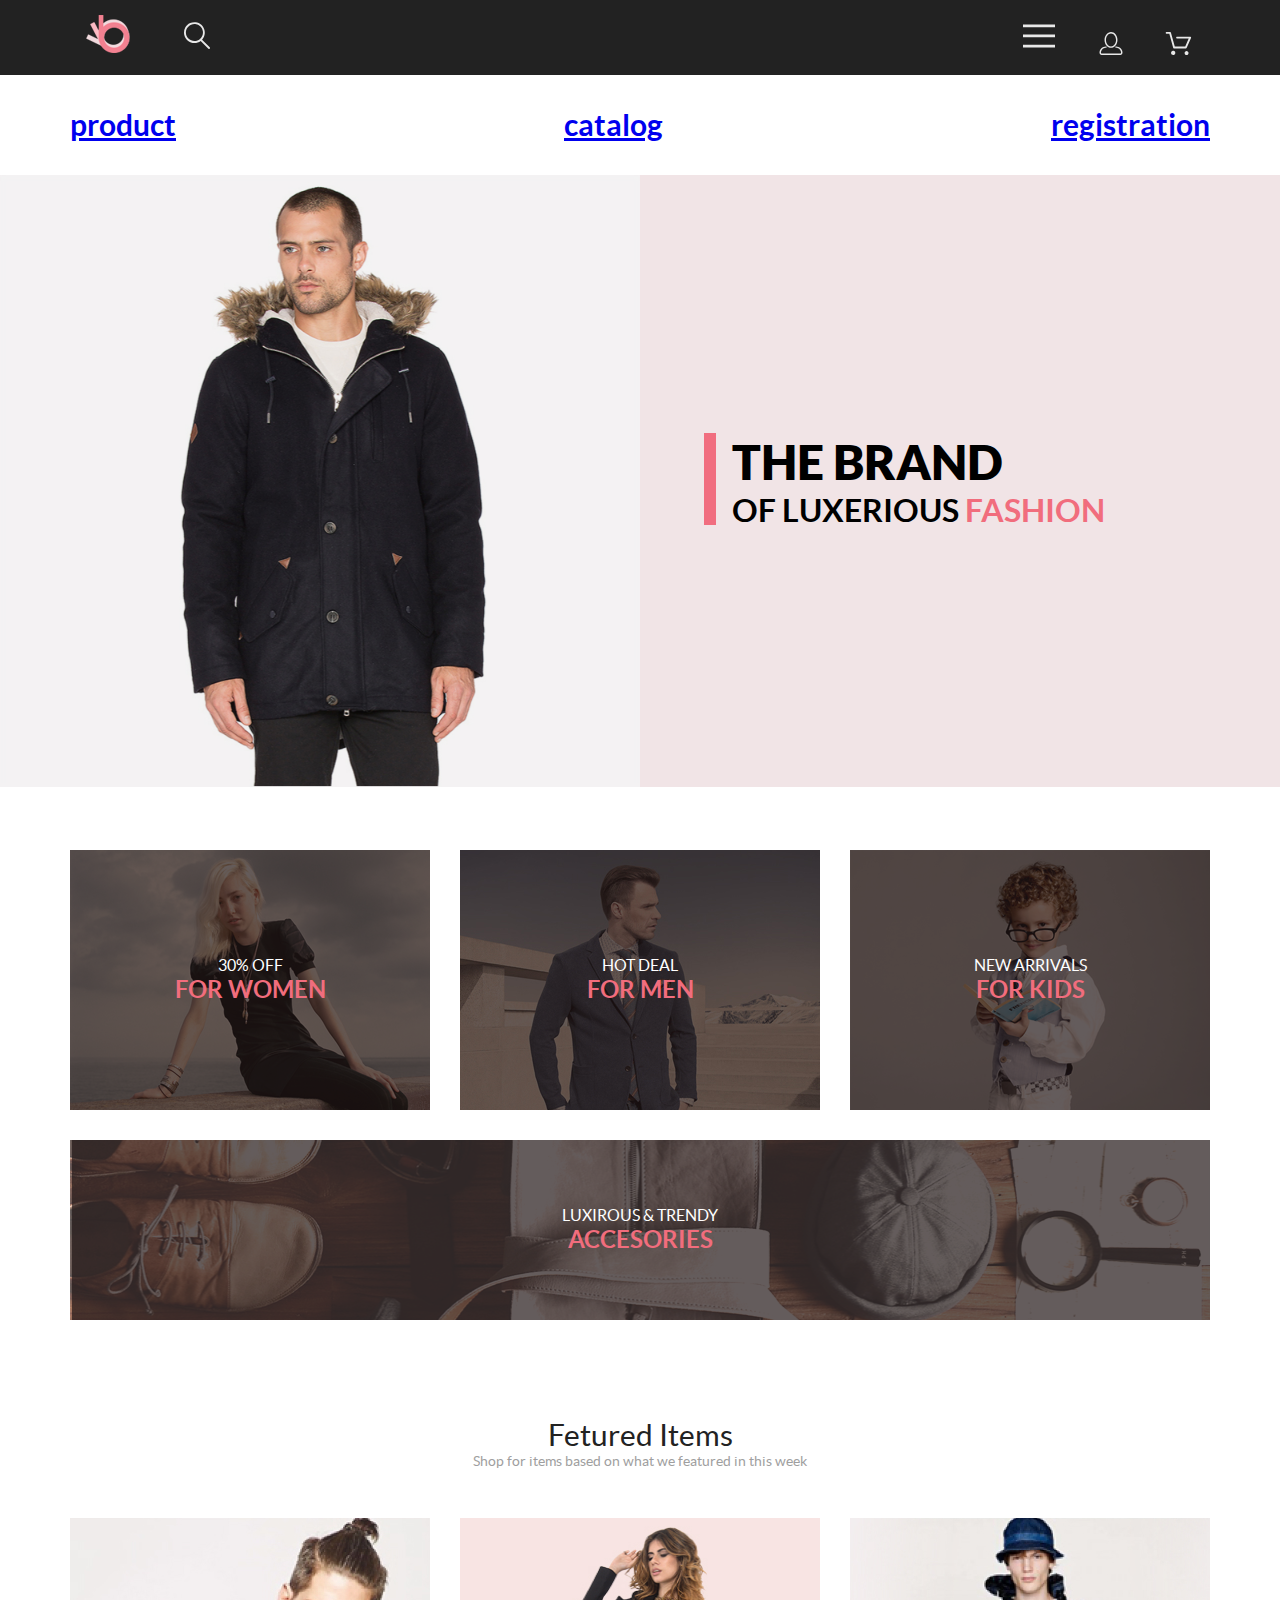
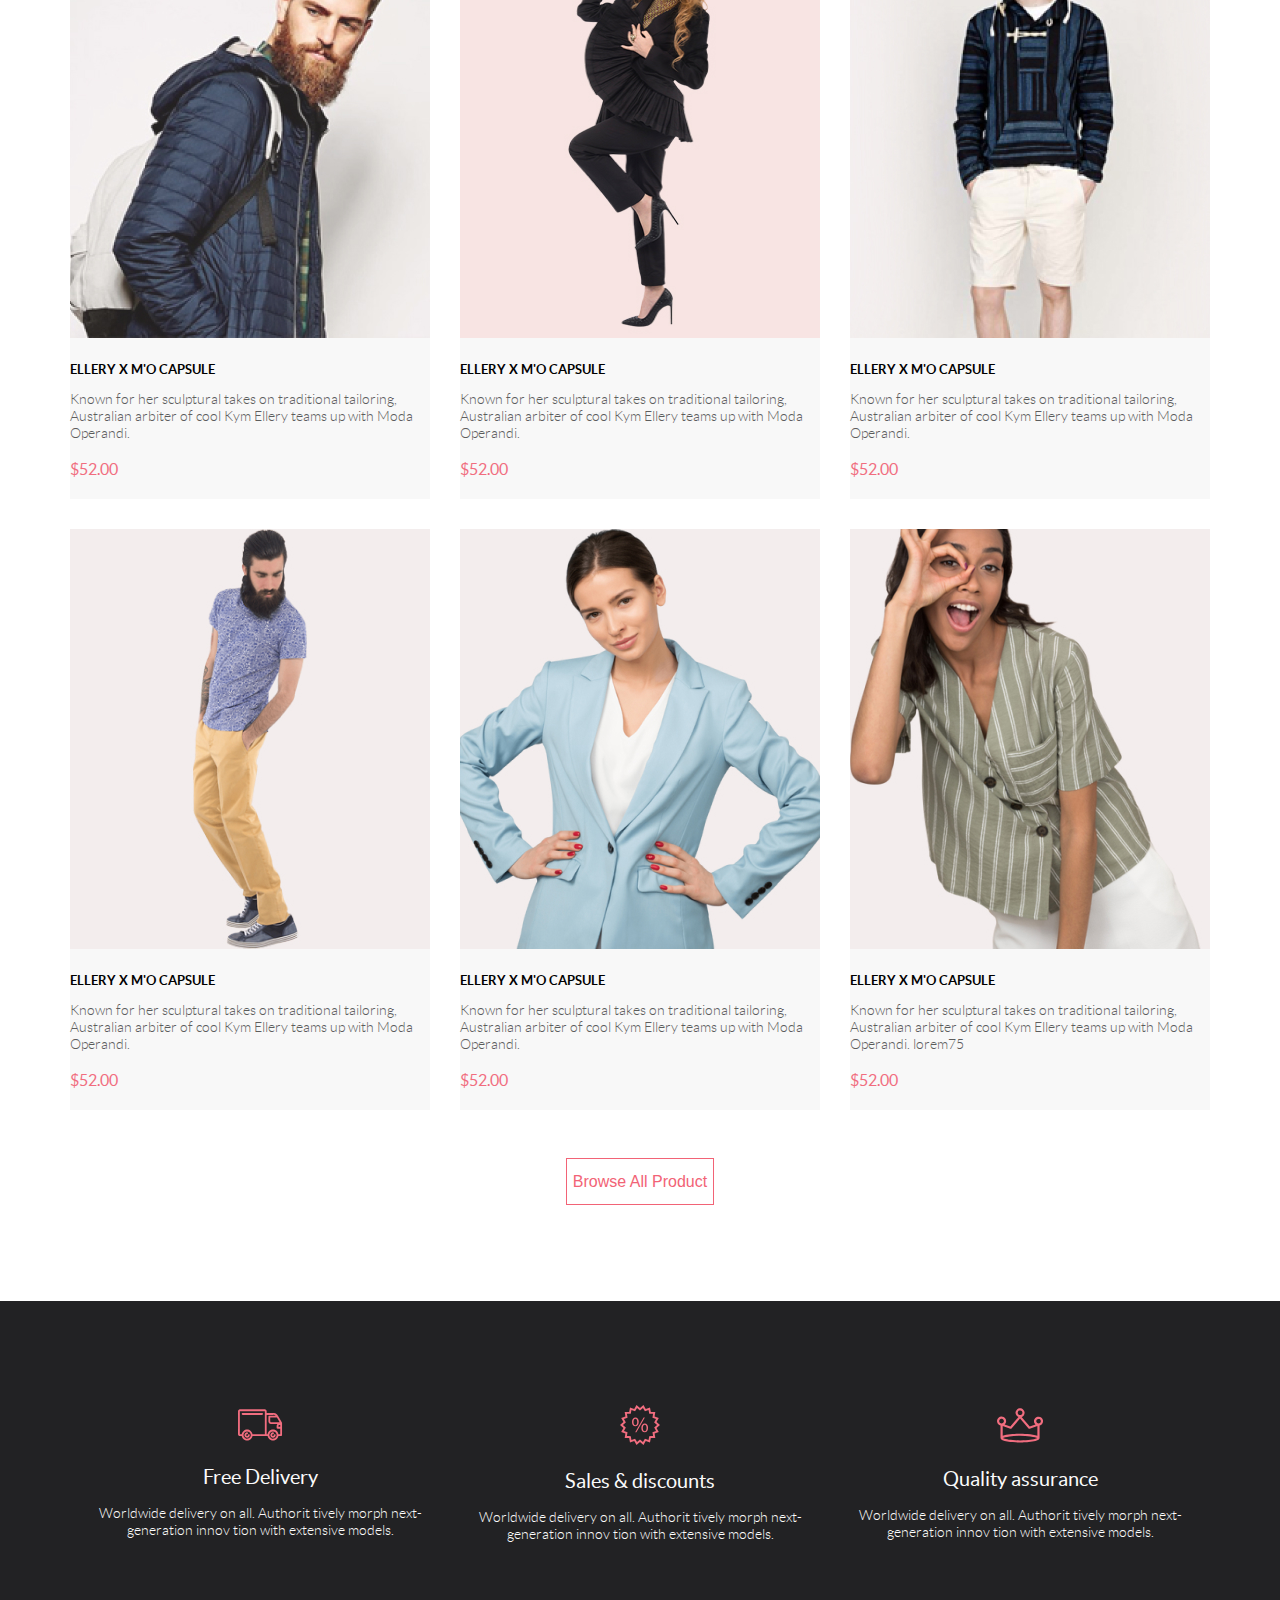
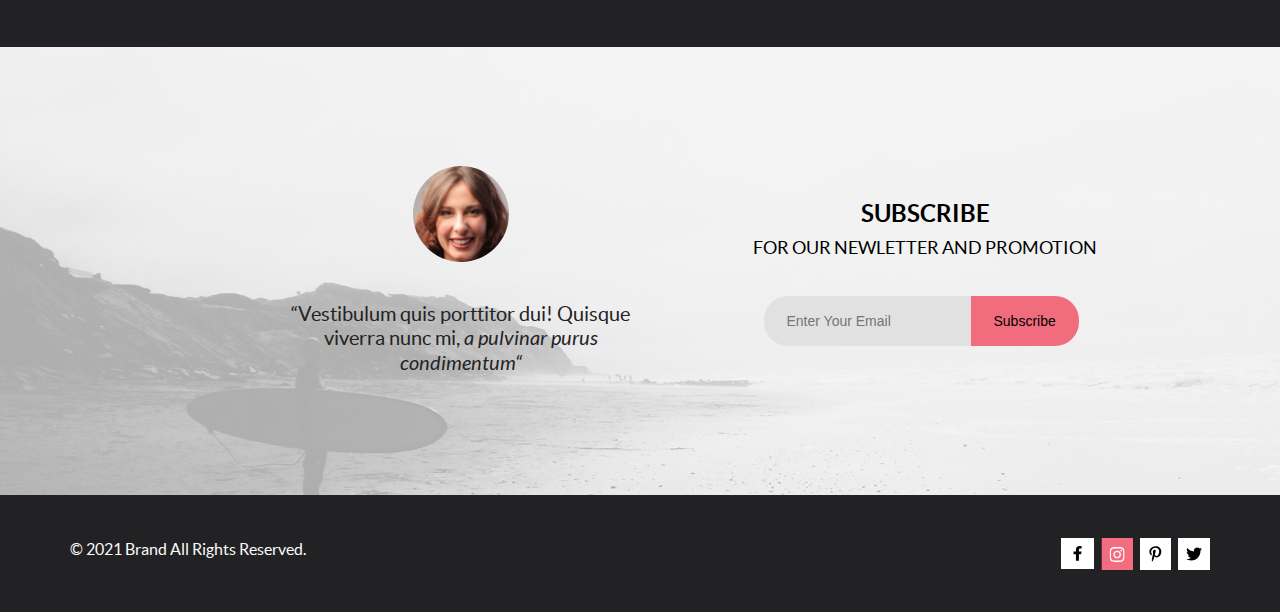
<file: index.html>
<!DOCTYPE html>
<html lang="en">

<head>
    <meta charset="UTF-8">
    <meta http-equiv="X-UA-Compatible" content="IE=edge">
    <meta name="viewport" content="width=device-width, initial-scale=1.0">
    <title>myShop</title>
    <link rel="stylesheet" href="./css/reset.css">
    <link rel="stylesheet" href="./css/style.css">
    <!-- <link rel="preconnect" href="https://fonts.gstatic.com">
    <link href="https://fonts.googleapis.com/css2?family=Lato:ital,wght@0,400;0,700;0,900;1,400&display=swap"
        rel="stylesheet"> -->
</head>

<body>
    <div class="wrapper">
        <div class="top">
            <header class="header">
                <div class="header__wrapper container">
                    <div class="header__logo-n-search">
                        <a class="header__logo" href="#"><svg class="logo-icon" width="44" height="38"
                                viewBox="0 0 44 38" fill="none" xmlns="http://www.w3.org/2000/svg"
                                xmlns:xlink="http://www.w3.org/1999/xlink">
                                <rect width="44" height="38" fill="url(#pattern0)" />
                                <defs>
                                    <pattern id="pattern0" patternContentUnits="objectBoundingBox" width="1" height="1">
                                        <use xlink:href="#image0" transform="scale(0.0227273 0.0263158)" />
                                    </pattern>
                                    <image id="image0" width="44" height="38"
                                        xlink:href="[data-uri]" />
                                </defs>
                            </svg>
                        </a>
                        <button class="header__search" type="button">
                            <svg class="search-icon" width="27" height="28" viewBox="0 0 27 28"
                                xmlns="http://www.w3.org/2000/svg">
                                <path
                                    d="M19.0596 17.6259C20.6713 15.8658 21.6282 13.6048 21.7698 11.2225C21.9113 8.84018 21.2288 6.48173 19.8369 4.54318C18.445 2.60463 16.4285 1.20404 14.126 0.576619C11.8234 -0.0508009 9.3751 0.13316 7.19217 1.09761C5.00923 2.06205 3.22463 3.74825 2.13804 5.87302C1.05145 7.9978 0.729054 10.4318 1.225 12.7661C1.72094 15.1005 3.00501 17.1932 4.86158 18.6927C6.71814 20.1922 9.03413 21.0072 11.4206 21.0009C13.673 21.004 15.8645 20.27 17.6606 18.9109L25.4086 26.7179C25.4941 26.807 25.5965 26.8781 25.7099 26.927C25.8232 26.9759 25.9452 27.0017 26.0686 27.0029C26.1923 27.0033 26.3148 26.9782 26.4283 26.9292C26.5419 26.8801 26.6441 26.8082 26.7286 26.7179C26.9025 26.537 26.9997 26.2958 26.9997 26.0449C26.9997 25.794 26.9025 25.5528 26.7286 25.3719L19.0596 17.6259ZM2.88662 10.5009C2.89946 8.81563 3.41094 7.17187 4.35659 5.77685C5.30224 4.38183 6.63972 3.29801 8.20044 2.662C9.76115 2.02599 11.4752 1.86627 13.1266 2.20298C14.7779 2.53969 16.2926 3.35775 17.4797 4.55404C18.6668 5.75033 19.4732 7.27129 19.7972 8.92519C20.1212 10.5791 19.9483 12.2919 19.3002 13.8476C18.6522 15.4034 17.5581 16.7325 16.1559 17.6674C14.7536 18.6023 13.1059 19.1011 11.4206 19.1009C9.14916 19.0901 6.97482 18.1784 5.37484 16.566C3.77486 14.9537 2.87998 12.7724 2.88662 10.5009Z" />
                            </svg>
                        </button>
                    </div>
                    <div class="header__links">
                        <button class="header__button" type="button">
                            <svg class="burger-icon" width="32" height="24" viewBox="0 0 32 23"
                                xmlns="http://www.w3.org/2000/svg">
                                <path d="M0 23V20.31H32V23H0ZM0 12.76V10.07H32V12.76H0ZM0 2.69V0H32V2.69H0Z" />
                            </svg>
                        </button>
                        <nav class="header__navigation">
                            <h2 class="header__menu">menu</h2>
                            <ul class="header__navigation-list">
                                <li class="header__navigation-item navigation-item">
                                    <a class="navigation-item__link" href="#">man</a>
                                    <ul class="navigation-item__sub-list">
                                        <li class="navigation-item__sub-item"><a class="navigation-item__sub-item-link"
                                                href="#">Accessories</a></li>
                                        <li class="navigation-item__sub-item"><a class="navigation-item__sub-item-link"
                                                href="#">Bags</a></li>
                                        <li class="navigation-item__sub-item"><a class="navigation-item__sub-item-link"
                                                href="#">Denim</a></li>
                                        <li class="navigation-item__sub-item"><a class="navigation-item__sub-item-link"
                                                href="#">T-Shirts</a></li>
                                    </ul>
                                </li>
                                <li class="header__navigation-item navigation-item">
                                    <a class="navigation-item__link" href="#">woman</a>
                                    <ul class="navigation-item__sub-list">
                                        <li class="navigation-item__sub-item"><a class="navigation-item__sub-item-link"
                                                href="#">Accessories</a></li>
                                        <li class="navigation-item__sub-item"><a class="navigation-item__sub-item-link"
                                                href="#">Jackets & Coats</a></li>
                                        <li class="navigation-item__sub-item"><a class="navigation-item__sub-item-link"
                                                href="#">Polos</a></li>
                                        <li class="navigation-item__sub-item"><a class="navigation-item__sub-item-link"
                                                href="#">T-Shirts</a></li>
                                        <l iclass="navigation-item__sub-item"><a class="navigation-item__sub-item-link"
                                                href="#">Shirts</a>
                                </li>
                            </ul>
                            </li>
                            <li class="header__navigation-item navigation-item">
                                <a class="navigation-item__link" href="#">kids</a>
                                <ul class="navigation-item__sub-list">
                                    <li class="navigation-item__sub-item"><a class="navigation-item__sub-item-link"
                                            href="#">Accessories</a></li>
                                    <li class="navigation-item__sub-item"><a class="navigation-item__sub-item-link"
                                            href="#">Jackets & Coats</a></li>
                                    <li class="navigation-item__sub-item"><a class="navigation-item__sub-item-link"
                                            href="#">Polos</a></li>
                                    <li class="navigation-item__sub-item"><a class="navigation-item__sub-item-link"
                                            href="#">T-Shirts</a></li>
                                    <li class="navigation-item__sub-item"><a class="navigation-item__sub-item-link"
                                            href="#">Shirts</a></li>
                                    <li class="navigation-item__sub-item"><a class="navigation-item__sub-item-link"
                                            href="#">Bags</a></li>
                                </ul>
                            </li>
                            </ul>
                        </nav>
                        <a href="registration.html" target="_blank" class="header__link header__link--mobile-hidden">
                            <img class="header__img" src="./img/person-icon.svg" alt="person" width="32" height="23">
                        </a>
                        <a href="#" class="header__link header__link--mobile-hidden">
                            <img class="header__img" src="./img/cart-icon.svg" alt="cart" width="32" height="23">
                        </a>
                    </div>
                </div>
            </header>
            <main>
                <section class="links container">
                    <a class="links__item" href="product.html" target="_blank">product</a><a class="links__item"
                        href="catalog.html" target="_blank">catalog</a><a class="links__item" href="registration.html"
                        target="_blank">registration</a>
                </section>
                <section class="promo">
                    <img class="promo__img" src="./img/man.jpg" alt="man" width="800" height="765">
                    <div class="promo__heading-wrapper">
                        <h1 class="promo__heading">The brand <span class="promo__sub-heading">of luxerious <span
                                    class="promo__sub-heading-pink">fashion</span></span> </h1>
                    </div>
                </section>
                <section class="categories container">
                    <h2 class="visually-hidden">Categories</h2>
                    <ul class="categories__list">
                        <li class="categories__item categories__item--woman">
                            <p class="categories__text">30% off</p>
                            <h3 class="categories__heading">for women</h3>
                        </li>
                        <li class="categories__item categories__item--man">
                            <p class="categories__text">hot deal</p>
                            <h3 class="categories__heading">for men</h3>
                        </li>
                        <li class="categories__item categories__item--kids">
                            <p class="categories__text">new arrivals</p>
                            <h3 class="categories__heading">for kids</h3>
                        </li>
                        <li class="categories__item categories__item--accessories">
                            <p class="categories__text categories__text--accessoires">luxirous & trendy</p>
                            <h3 class="categories__heading">accesories</h3>
                        </li>
                    </ul>
                </section>
                <section class="products container">
                    <div class="products__top">
                        <h2 class="products__heading">Fetured Items</h2>
                        <p class="products__text">Shop for items based on what we featured in this week</p>
                    </div>
                    <ul class="products__list container">
                        <li class="products__item">
                            <img class="products__item-img" src="./img/product-1.jpg" alt="product-1" width="360"
                                height="420">
                            <h3 class="products__item-heading">ellery x m'o capsule</h3>
                            <p class="products__item-text">Known for her sculptural takes on traditional tailoring,
                                Australian
                                arbiter of cool Kym Ellery
                                teams up with Moda Operandi.</p>
                            <p class="products__item-price">$52.00</p>
                            <button class="products__button visually-hidden" type="button">Add to Cart</button>
                        </li>
                        <li class="products__item">
                            <img class="products__item-img" src="./img/product-2.jpg" alt="product-1" width="360"
                                height="420">
                            <h3 class="products__item-heading">ellery x m'o capsule</h3>
                            <p class="products__item-text">Known for her sculptural takes on traditional tailoring,
                                Australian
                                arbiter of cool Kym Ellery
                                teams up with Moda Operandi.</p>
                            <p class="products__item-price">$52.00</p>
                            <button class="products__button visually-hidden" type="button">Add to Cart</button>
                        </li>
                        <li class="products__item">
                            <img class="products__item-img" src="./img/product-3.jpg" alt="product-1" width="360"
                                height="420">
                            <h3 class="products__item-heading">ellery x m'o capsule</h3>
                            <p class="products__item-text">Known for her sculptural takes on traditional tailoring,
                                Australian
                                arbiter of cool Kym Ellery
                                teams up with Moda Operandi.</p>
                            <p class="products__item-price">$52.00</p>
                            <button class="products__button visually-hidden" type="button">Add to Cart</button>
                        </li>
                        <li class="products__item">
                            <img class="products__item-img" src="./img/product-4.jpg" alt="product-1" width="360"
                                height="420">
                            <h3 class="products__item-heading">ellery x m'o capsule</h3>
                            <p class="products__item-text">Known for her sculptural takes on traditional tailoring,
                                Australian
                                arbiter of cool Kym Ellery
                                teams up with Moda Operandi.</p>
                            <p class="products__item-price">$52.00</p>
                            <button class="products__button visually-hidden" type="button">Add to Cart</button>
                        </li>
                        <li class="products__item">
                            <img class="products__item-img" class="products__item-text" src="./img/product-5.jpg"
                                alt="product-1" width="360" height="420">
                            <h3 class="products__item-heading">ellery x m'o capsule</h3>
                            <p class="products__item-text">Known for her sculptural takes on traditional tailoring,
                                Australian
                                arbiter of cool Kym Ellery
                                teams up with Moda Operandi.</p>
                            <p class="products__item-price">$52.00</p>
                            <button class="products__button visually-hidden" type="button">Add to Cart</button>
                        </li>
                        <li class="products__item">
                            <img class="products__item-img" src="./img/product-6.jpg" alt="product-1" width="360"
                                height="420">
                            <h3 class="products__item-heading">ellery x m'o capsule</h3>
                            <p class="products__item-text">Known for her sculptural takes on traditional tailoring,
                                Australian
                                arbiter of cool Kym Ellery
                                teams up with Moda Operandi. lorem75</p>
                            <p class="products__item-price">$52.00</p>
                            <button class="products__button visually-hidden" type="button">Add to Cart</button>
                        </li>
                    </ul>
                    <div class="products__button">
                        <button class="products__browse-button container" type="button">Browse All Product</button>
                    </div>
                </section>
                <section class="advantages">
                    <ul class="advantages__list container">
                        <li class="advantages__item"><img class="advantages__img" src="img/delivery-car-icon.svg"
                                alt="delivery-car-icon" width="45" height="32">
                            <h2 class="advantages__heading">Free Delivery</h2>
                            <p class="advantages__text">Worldwide delivery on all. Authorit tively morph next-generation
                                innov
                                tion with extensive
                                models.</p>
                        </li>
                        <li class="advantages__item"><img class="advantages__img" src="img/sales-discounts-icon.svg"
                                alt="sales-discounts-icon" width="40" height="40">
                            <h2 class="advantages__heading">Sales & discounts</h2>
                            <p class="advantages__text">Worldwide delivery on all. Authorit tively morph next-generation
                                innov
                                tion with extensive
                                models.</p>
                        </li>
                        <li class="advantages__item"><img class="advantages__img" src="img/quality-king-icon.svg"
                                alt="quality-king-icon" width="47" height="35">
                            <h2 class="advantages__heading">Quality assurance</h2>
                            <p class="advantages__text">Worldwide delivery on all. Authorit tively morph next-generation
                                innov
                                tion with extensive
                                models.</p>
                        </li>
                    </ul>
                </section>
            </main>
        </div>
        <footer class="footer">
            <section class="feedback">
                <ul class="feedback__list container">
                    <li class="feedback__comment">
                        <div class="feedback__comment-block">
                            <img class="feedback__comment-img" src="img/comment_icon.svg" alt="comment-img" width="96"
                                height="96">
                            <p class="feedback__comment-text">“Vestibulum quis porttitor dui! Quisque viverra nunc mi,
                                <span class="feedback__comment-text-italica">a
                                    pulvinar purus
                                    condimentum“</span>
                            </p>
                        </div>
                    </li>
                    <li class="feedback__subscribe">
                        <div class="feedback__heading-wrapper">
                            <h2 class="feedback__subscribe-heading">subscribe <span
                                    class="feedback__subscribe-sub-heading">for
                                    our newletter and promotion</span>
                            </h2>
                        </div>
                        <form action="" class="feedback__subscribe-form">
                            <input class="feedback__subscribe-form-input" type="email" placeholder="Enter Your Email">
                            <button class="feedback__subscribe-form-button" type="submit">Subscribe</button>
                        </form>
                    </li>
                </ul>
            </section>
            <section class="finish container">
                <p class="finish__copyright">&#169; 2021 Brand All Rights Reserved.</p>
                <ul class="finish__media-list">
                    <li class="finish__media-item"><a class="finish__media-site" href="#"><svg class="facebook-icon"
                                width="9" height="15" viewBox="0 0 9 15" xmlns="http://www.w3.org/2000/svg">
                                <path
                                    d="M8.08836 8.28L8.50686 5.61602H5.89022V3.88729C5.89022 3.15847 6.25574 2.44806 7.42765 2.44806H8.61722V0.179975C8.61722 0.179975 7.53772 0 6.50561 0C4.35073 0 2.9422 1.27593 2.9422 3.5857V5.61602H0.546875V8.28H2.9422V14.72H5.89022V8.28H8.08836Z" />
                            </svg>
                        </a></li>
                    <li class="finish__media-item"><a class="finish__media-site" href="#"><svg class="insta-icon"
                                width="32" height="32" viewBox="0 0 32 32" fill="none"
                                xmlns="http://www.w3.org/2000/svg">
                                <path d="M32.1889 0H0.738281V32H32.1889V0Z" fill="#F16D7F" />
                                <g clip-path="url(#clip0)">
                                    <path
                                        d="M16.139 12.6816C14.0238 12.6816 12.3177 14.3849 12.3177 16.4966C12.3177 18.6083 14.0238 20.3117 16.139 20.3117C18.2541 20.3117 19.9602 18.6083 19.9602 16.4966C19.9602 14.3849 18.2541 12.6816 16.139 12.6816ZM16.139 18.9769C14.7721 18.9769 13.6547 17.8646 13.6547 16.4966C13.6547 15.1287 14.7688 14.0164 16.139 14.0164C17.5092 14.0164 18.6233 15.1287 18.6233 16.4966C18.6233 17.8646 17.5058 18.9769 16.139 18.9769ZM21.0078 12.5255C21.0078 13.0203 20.6087 13.4154 20.1165 13.4154C19.621 13.4154 19.2252 13.0169 19.2252 12.5255C19.2252 12.0341 19.6243 11.6357 20.1165 11.6357C20.6087 11.6357 21.0078 12.0341 21.0078 12.5255ZM23.5386 13.4287C23.4821 12.2367 23.2094 11.1808 22.3347 10.3109C21.4634 9.44097 20.4058 9.1687 19.2119 9.10894C17.9814 9.03921 14.2932 9.03921 13.0627 9.10894C11.8721 9.16538 10.8145 9.43765 9.93987 10.3076C9.06522 11.1775 8.79584 12.2333 8.73597 13.4253C8.66613 14.6539 8.66613 18.3361 8.73597 19.5646C8.79251 20.7566 9.06522 21.8124 9.93987 22.6824C10.8145 23.5523 11.8688 23.8246 13.0627 23.8843C14.2932 23.9541 17.9814 23.9541 19.2119 23.8843C20.4058 23.8279 21.4634 23.5556 22.3347 22.6824C23.2061 21.8124 23.4788 20.7566 23.5386 19.5646C23.6085 18.3361 23.6085 14.6572 23.5386 13.4287ZM21.949 20.8828C21.6895 21.5335 21.1874 22.0349 20.5322 22.2972C19.5511 22.6857 17.2231 22.596 16.139 22.596C15.0548 22.596 12.7235 22.6824 11.7457 22.2972C11.0939 22.0382 10.5917 21.5369 10.329 20.8828C9.93987 19.9033 10.0297 17.5791 10.0297 16.4966C10.0297 15.4142 9.9432 13.0867 10.329 12.1105C10.5884 11.4597 11.0906 10.9583 11.7457 10.696C12.7268 10.3076 15.0548 10.3972 16.139 10.3972C17.2231 10.3972 19.5545 10.3109 20.5322 10.696C21.184 10.955 21.6862 11.4564 21.949 12.1105C22.3381 13.09 22.2483 15.4142 22.2483 16.4966C22.2483 17.5791 22.3381 19.9066 21.949 20.8828Z"
                                        fill="white" />
                                </g>
                                <defs>
                                    <clipPath id="clip0">
                                        <rect width="14.8991" height="17" fill="white"
                                            transform="translate(8.68555 8)" />
                                    </clipPath>
                                </defs>
                            </svg>
                        </a></li>
                    <li class="finish__media-item"><a class="finish__media-site" href="#"><svg class="pinterest-icon"
                                width="13" height="16" viewBox="0 0 13 16" xmlns="http://www.w3.org/2000/svg">
                                <path
                                    d="M6.74032 0.203125C3.55564 0.203125 0.408203 2.34063 0.408203 5.8C0.408203 8 1.63738 9.25 2.38233 9.25C2.68963 9.25 2.86655 8.3875 2.86655 8.14375C2.86655 7.85313 2.13091 7.23438 2.13091 6.025C2.13091 3.5125 4.03055 1.73125 6.4889 1.73125C8.60271 1.73125 10.1671 2.94062 10.1671 5.1625C10.1671 6.82187 9.50597 9.93437 7.36422 9.93437C6.59133 9.93437 5.93018 9.37187 5.93018 8.56563C5.93018 7.38438 6.74963 6.24062 6.74963 5.02187C6.74963 2.95312 3.835 3.32812 3.835 5.82812C3.835 6.35313 3.90018 6.93437 4.13298 7.4125C3.70463 9.26875 2.82931 12.0344 2.82931 13.9469C2.82931 14.5375 2.91311 15.1188 2.96899 15.7094C3.07452 15.8281 3.02175 15.8156 3.18316 15.7563C4.74757 13.6 4.69169 13.1781 5.3994 10.3562C5.78119 11.0875 6.76826 11.4812 7.55046 11.4812C10.8469 11.4812 12.3275 8.24688 12.3275 5.33125C12.3275 2.22813 9.66427 0.203125 6.74032 0.203125Z" />
                            </svg>
                        </a></li>
                    <li class="finish__media-item"><a class="finish__media-site" href="#"><svg class="twitter-icon"
                                width="16" height="14" viewBox="0 0 16 14" xmlns="http://www.w3.org/2000/svg">
                                <path
                                    d="M14.417 3.74052C14.427 3.88264 14.427 4.0248 14.427 4.16692C14.427 8.50192 11.1498 13.4969 5.15986 13.4969C3.31448 13.4969 1.60022 12.9588 0.158203 12.0248C0.420396 12.0552 0.67247 12.0654 0.944752 12.0654C2.46741 12.0654 3.8691 11.5476 4.98843 10.6644C3.5565 10.6339 2.3565 9.68977 1.94305 8.39027C2.14475 8.4207 2.34642 8.44102 2.5582 8.44102C2.85063 8.44102 3.14308 8.40039 3.41533 8.32936C1.92291 8.02477 0.803551 6.70498 0.803551 5.11108V5.07048C1.23715 5.31414 1.74139 5.46642 2.2758 5.4867C1.39849 4.89786 0.823727 3.8928 0.823727 2.75573C0.823727 2.14661 0.985041 1.58823 1.26741 1.10092C2.87077 3.09077 5.28086 4.39023 7.98334 4.53239C7.93293 4.28873 7.90266 4.03495 7.90266 3.78114C7.90266 1.97402 9.35477 0.501953 11.1598 0.501953C12.0976 0.501953 12.9446 0.897891 13.5396 1.53748C14.2757 1.39536 14.9816 1.12123 15.6068 0.745609C15.3648 1.50705 14.8505 2.14664 14.1749 2.5527C14.8304 2.48167 15.4657 2.29889 16.0505 2.04511C15.6069 2.69483 15.0522 3.27348 14.417 3.74052Z"
                                    fill="black" />
                            </svg>
                        </a></li>
                </ul>
            </section>
        </footer>
    </div>
</body>

</html>
</file>
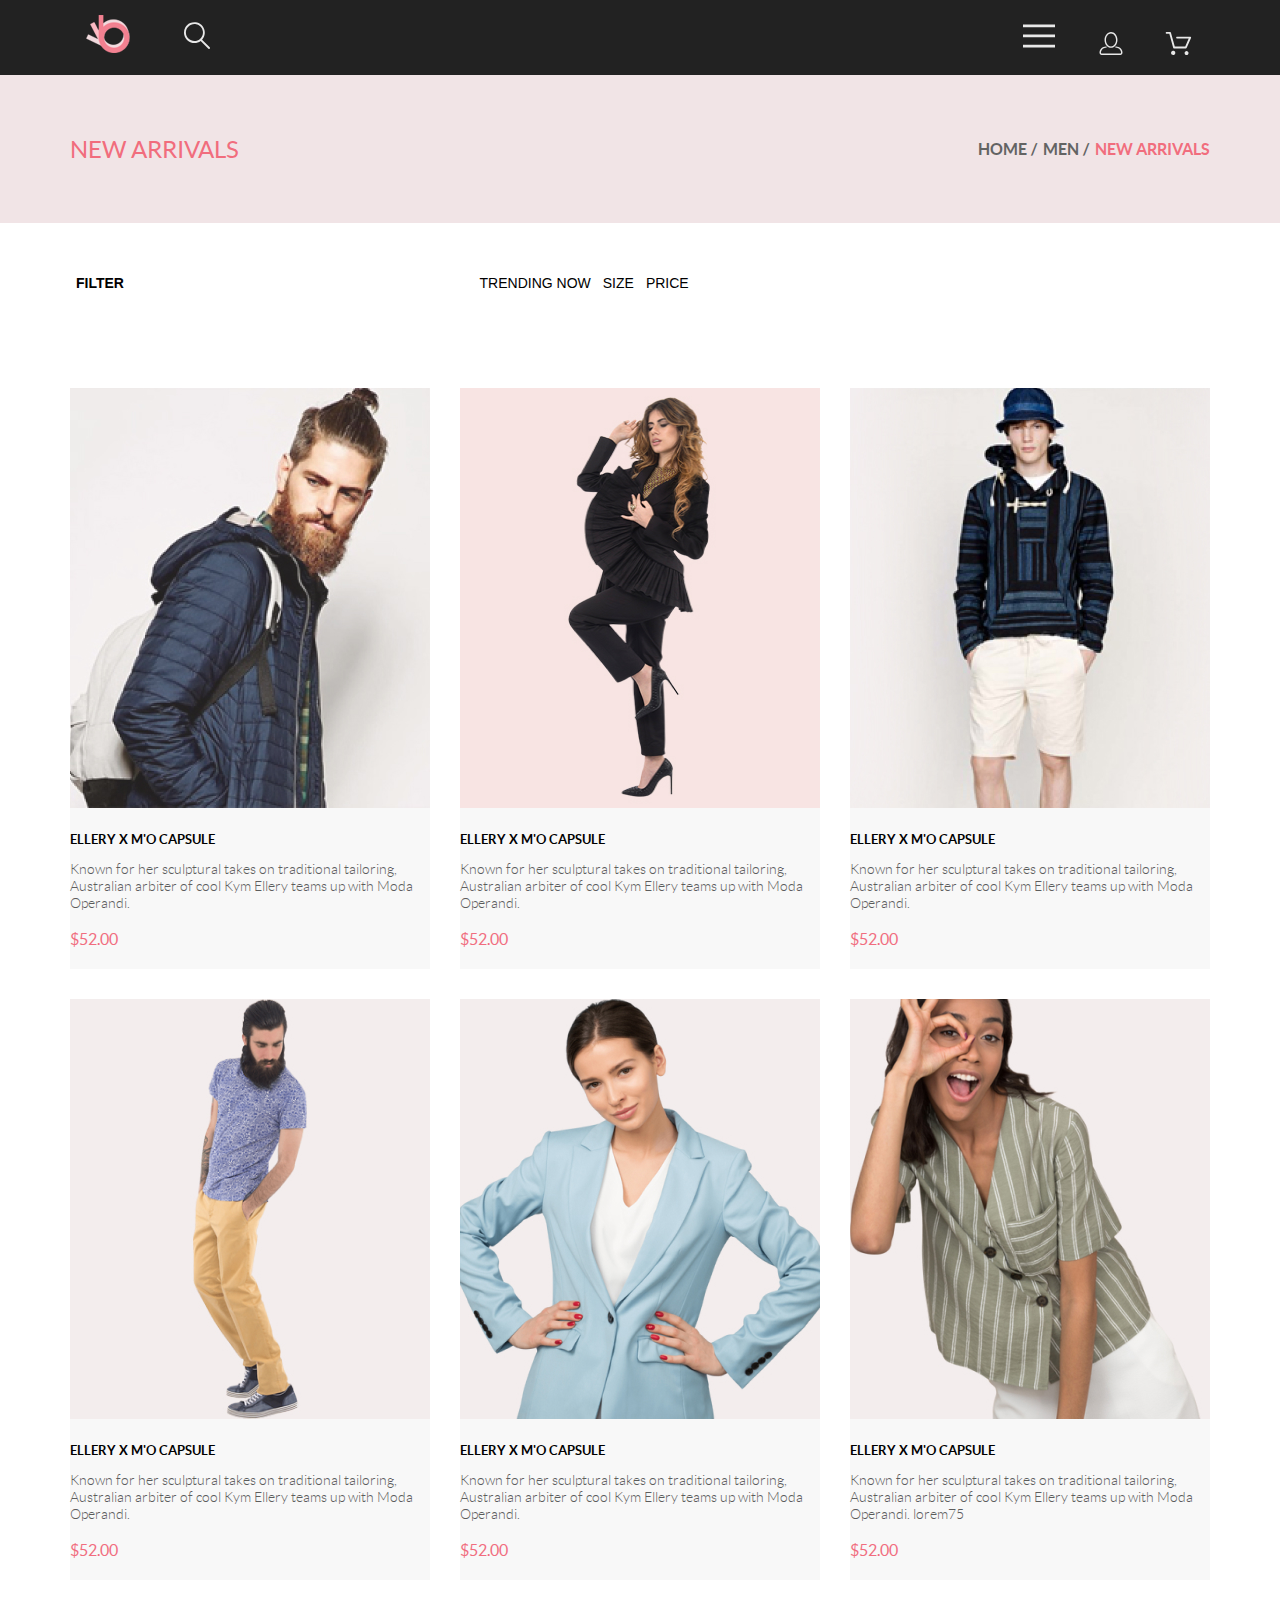
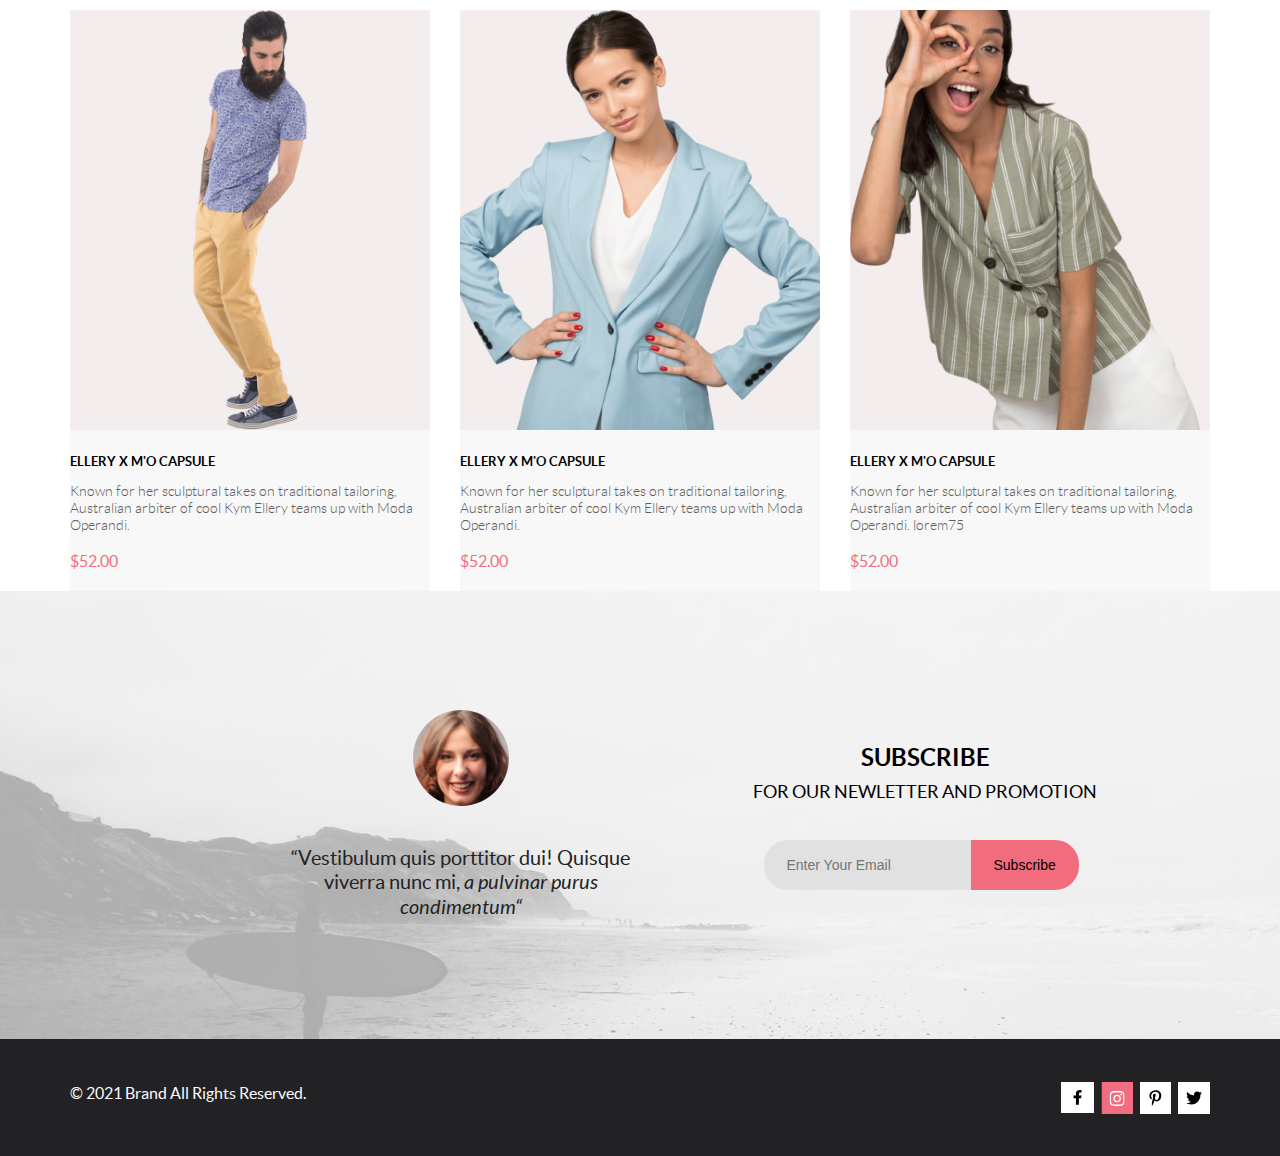
<file: catalog.html>
<!DOCTYPE html>
<html lang="en">

<head>
    <meta charset="UTF-8">
    <meta http-equiv="X-UA-Compatible" content="IE=edge">
    <meta name="viewport" content="width=device-width, initial-scale=1.0">
    <title>catalog</title>
    <!-- <link rel="stylesheet" href="./css/reset.css"> -->
    <link rel="stylesheet" href="./css/style.css">
    <!-- <link rel="preconnect" href="https://fonts.gstatic.com">
    <link href="https://fonts.googleapis.com/css2?family=Lato:ital,wght@0,400;0,700;0,900;1,400&display=swap"
        rel="stylesheet"> -->
</head>

<body>
    <div class="wrapper">
        <div class="top">
            <header class="header">
                <div class="header__wrapper container">
                    <div class="header__logo-n-search">
                        <a class="header__logo" href="#"><svg class="logo-icon" width="44" height="38"
                                viewBox="0 0 44 38" fill="none" xmlns="http://www.w3.org/2000/svg"
                                xmlns:xlink="http://www.w3.org/1999/xlink">
                                <rect width="44" height="38" fill="url(#pattern0)" />
                                <defs>
                                    <pattern id="pattern0" patternContentUnits="objectBoundingBox" width="1" height="1">
                                        <use xlink:href="#image0" transform="scale(0.0227273 0.0263158)" />
                                    </pattern>
                                    <image id="image0" width="44" height="38"
                                        xlink:href="[data-uri]" />
                                </defs>
                            </svg>
                        </a>
                        <button class="header__search" type="button">
                            <svg class="search-icon" width="27" height="28" viewBox="0 0 27 28"
                                xmlns="http://www.w3.org/2000/svg">
                                <path
                                    d="M19.0596 17.6259C20.6713 15.8658 21.6282 13.6048 21.7698 11.2225C21.9113 8.84018 21.2288 6.48173 19.8369 4.54318C18.445 2.60463 16.4285 1.20404 14.126 0.576619C11.8234 -0.0508009 9.3751 0.13316 7.19217 1.09761C5.00923 2.06205 3.22463 3.74825 2.13804 5.87302C1.05145 7.9978 0.729054 10.4318 1.225 12.7661C1.72094 15.1005 3.00501 17.1932 4.86158 18.6927C6.71814 20.1922 9.03413 21.0072 11.4206 21.0009C13.673 21.004 15.8645 20.27 17.6606 18.9109L25.4086 26.7179C25.4941 26.807 25.5965 26.8781 25.7099 26.927C25.8232 26.9759 25.9452 27.0017 26.0686 27.0029C26.1923 27.0033 26.3148 26.9782 26.4283 26.9292C26.5419 26.8801 26.6441 26.8082 26.7286 26.7179C26.9025 26.537 26.9997 26.2958 26.9997 26.0449C26.9997 25.794 26.9025 25.5528 26.7286 25.3719L19.0596 17.6259ZM2.88662 10.5009C2.89946 8.81563 3.41094 7.17187 4.35659 5.77685C5.30224 4.38183 6.63972 3.29801 8.20044 2.662C9.76115 2.02599 11.4752 1.86627 13.1266 2.20298C14.7779 2.53969 16.2926 3.35775 17.4797 4.55404C18.6668 5.75033 19.4732 7.27129 19.7972 8.92519C20.1212 10.5791 19.9483 12.2919 19.3002 13.8476C18.6522 15.4034 17.5581 16.7325 16.1559 17.6674C14.7536 18.6023 13.1059 19.1011 11.4206 19.1009C9.14916 19.0901 6.97482 18.1784 5.37484 16.566C3.77486 14.9537 2.87998 12.7724 2.88662 10.5009Z" />
                            </svg>
                        </button>
                    </div>
                    <div class="header__links">
                        <button class="header__button" type="button">
                            <svg class="burger-icon" width="32" height="24" viewBox="0 0 32 23"
                                xmlns="http://www.w3.org/2000/svg">
                                <path d="M0 23V20.31H32V23H0ZM0 12.76V10.07H32V12.76H0ZM0 2.69V0H32V2.69H0Z" />
                            </svg>
                        </button>
                        <nav class="header__navigation">
                            <h2 class="header__menu">menu</h2>
                            <ul class="header__navigation-list">
                                <li class="header__navigation-item navigation-item">
                                    <a class="navigation-item__link" href="#">man</a>
                                    <ul class="navigation-item__sub-list">
                                        <li class="navigation-item__sub-item"><a class="navigation-item__sub-item-link"
                                                href="#">Accessories</a></li>
                                        <li class="navigation-item__sub-item"><a class="navigation-item__sub-item-link"
                                                href="#">Bags</a></li>
                                        <li class="navigation-item__sub-item"><a class="navigation-item__sub-item-link"
                                                href="#">Denim</a></li>
                                        <li class="navigation-item__sub-item"><a class="navigation-item__sub-item-link"
                                                href="#">T-Shirts</a></li>
                                    </ul>
                                </li>
                                <li class="header__navigation-item navigation-item">
                                    <a class="navigation-item__link" href="#">woman</a>
                                    <ul class="navigation-item__sub-list">
                                        <li class="navigation-item__sub-item"><a class="navigation-item__sub-item-link"
                                                href="#">Accessories</a></li>
                                        <li class="navigation-item__sub-item"><a class="navigation-item__sub-item-link"
                                                href="#">Jackets & Coats</a></li>
                                        <li class="navigation-item__sub-item"><a class="navigation-item__sub-item-link"
                                                href="#">Polos</a></li>
                                        <li class="navigation-item__sub-item"><a class="navigation-item__sub-item-link"
                                                href="#">T-Shirts</a></li>
                                        <l iclass="navigation-item__sub-item"><a class="navigation-item__sub-item-link"
                                                href="#">Shirts</a>
                                </li>
                            </ul>
                            </li>
                            <li class="header__navigation-item navigation-item">
                                <a class="navigation-item__link" href="#">kids</a>
                                <ul class="navigation-item__sub-list">
                                    <li class="navigation-item__sub-item"><a class="navigation-item__sub-item-link"
                                            href="#">Accessories</a></li>
                                    <li class="navigation-item__sub-item"><a class="navigation-item__sub-item-link"
                                            href="#">Jackets & Coats</a></li>
                                    <li class="navigation-item__sub-item"><a class="navigation-item__sub-item-link"
                                            href="#">Polos</a></li>
                                    <li class="navigation-item__sub-item"><a class="navigation-item__sub-item-link"
                                            href="#">T-Shirts</a></li>
                                    <li class="navigation-item__sub-item"><a class="navigation-item__sub-item-link"
                                            href="#">Shirts</a></li>
                                    <li class="navigation-item__sub-item"><a class="navigation-item__sub-item-link"
                                            href="#">Bags</a></li>
                                </ul>
                            </li>
                            </ul>
                        </nav>
                        <a href="registration.html" target="_blank" class="header__link header__link--mobile-hidden">
                            <img class="header__img" src="./img/person-icon.svg" alt="person" width="32" height="23">
                        </a>
                        <a href="#" class="header__link header__link--mobile-hidden">
                            <img class="header__img" src="./img/cart-icon.svg" alt="cart" width="32" height="23">
                        </a>
                    </div>
                </div>
            </header>
            <main>
                <section class="navbar">
                    <div class="navbar__wrapper container">
                        <a href="#" class="navbar__header-link">new arrivals</a>
                        <ul class="navbar__breadcrumb">
                            <li><a class="navbar__link" href="#">home</a></li>
                            <li><a class="navbar__link" href="#">men</a></li>
                            <li class="navbar__active">new arrivals</li>
                        </ul>
                    </div>
                </section>
                <section class="catalog">
                    <div class="catalog__header container">
                        <button class="catalog__filter" type="button">filter</button>
                        <ul class="catalog__header-list">
                            <li><button class="catalog__header-button" type="button">trending now</button></li>
                            <li><button class="catalog__header-button" type="button">size</button></li>
                            <li><button class="catalog__header-button" type="button">price</button></li>
                        </ul>
                    </div>
                    <ul class="catalog__list container">
                        <li class="catalog__item">
                            <img class="products__item-img" src="./img/product-1.jpg" alt="product-1" width="360"
                                height="420">
                            <h3 class="products__item-heading">ellery x m'o capsule</h3>
                            <p class="products__item-text">Known for her sculptural takes on traditional tailoring,
                                Australian
                                arbiter of cool Kym Ellery
                                teams up with Moda Operandi.</p>
                            <p class="products__item-price">$52.00</p>
                            <button class="products__button visually-hidden" type="button">Add to Cart</button>
                        </li>
                        <li class="catalog__item">
                            <img class="products__item-img" src="./img/product-2.jpg" alt="product-1" width="360"
                                height="420">
                            <h3 class="products__item-heading">ellery x m'o capsule</h3>
                            <p class="products__item-text">Known for her sculptural takes on traditional tailoring,
                                Australian
                                arbiter of cool Kym Ellery
                                teams up with Moda Operandi.</p>
                            <p class="products__item-price">$52.00</p>
                            <button class="products__button visually-hidden" type="button">Add to Cart</button>
                        </li>
                        <li class="catalog__item">
                            <img class="products__item-img" src="./img/product-3.jpg" alt="product-1" width="360"
                                height="420">
                            <h3 class="products__item-heading">ellery x m'o capsule</h3>
                            <p class="products__item-text">Known for her sculptural takes on traditional tailoring,
                                Australian
                                arbiter of cool Kym Ellery
                                teams up with Moda Operandi.</p>
                            <p class="products__item-price">$52.00</p>
                            <button class="products__button visually-hidden" type="button">Add to Cart</button>
                        </li>
                        <li class="catalog__item">
                            <img class="products__item-img" src="./img/product-4.jpg" alt="product-1" width="360"
                                height="420">
                            <h3 class="products__item-heading">ellery x m'o capsule</h3>
                            <p class="products__item-text">Known for her sculptural takes on traditional tailoring,
                                Australian
                                arbiter of cool Kym Ellery
                                teams up with Moda Operandi.</p>
                            <p class="products__item-price">$52.00</p>
                            <button class="products__button visually-hidden" type="button">Add to Cart</button>
                        </li>
                        <li class="catalog__item">
                            <img class="products__item-img" class="products__item-text" src="./img/product-5.jpg"
                                alt="product-1" width="360" height="420">
                            <h3 class="products__item-heading">ellery x m'o capsule</h3>
                            <p class="products__item-text">Known for her sculptural takes on traditional tailoring,
                                Australian
                                arbiter of cool Kym Ellery
                                teams up with Moda Operandi.</p>
                            <p class="products__item-price">$52.00</p>
                            <button class="products__button visually-hidden" type="button">Add to Cart</button>
                        </li>
                        <li class="catalog__item">
                            <img class="products__item-img" src="./img/product-6.jpg" alt="product-1" width="360"
                                height="420">
                            <h3 class="products__item-heading">ellery x m'o capsule</h3>
                            <p class="products__item-text">Known for her sculptural takes on traditional tailoring,
                                Australian
                                arbiter of cool Kym Ellery
                                teams up with Moda Operandi. lorem75</p>
                            <p class="products__item-price">$52.00</p>
                            <button class="products__button visually-hidden" type="button">Add to Cart</button>
                        </li>
                        <li class="catalog__item">
                            <img class="products__item-img" src="./img/product-4.jpg" alt="product-1" width="360"
                                height="420">
                            <h3 class="products__item-heading">ellery x m'o capsule</h3>
                            <p class="products__item-text">Known for her sculptural takes on traditional tailoring,
                                Australian
                                arbiter of cool Kym Ellery
                                teams up with Moda Operandi.</p>
                            <p class="products__item-price">$52.00</p>
                            <button class="products__button visually-hidden" type="button">Add to Cart</button>
                        </li>
                        <li class="catalog__item">
                            <img class="products__item-img" class="products__item-text" src="./img/product-5.jpg"
                                alt="product-1" width="360" height="420">
                            <h3 class="products__item-heading">ellery x m'o capsule</h3>
                            <p class="products__item-text">Known for her sculptural takes on traditional tailoring,
                                Australian
                                arbiter of cool Kym Ellery
                                teams up with Moda Operandi.</p>
                            <p class="products__item-price">$52.00</p>
                            <button class="products__button visually-hidden" type="button">Add to Cart</button>
                        </li>
                        <li class="catalog__item">
                            <img class="products__item-img" src="./img/product-6.jpg" alt="product-1" width="360"
                                height="420">
                            <h3 class="products__item-heading">ellery x m'o capsule</h3>
                            <p class="products__item-text">Known for her sculptural takes on traditional tailoring,
                                Australian
                                arbiter of cool Kym Ellery
                                teams up with Moda Operandi. lorem75</p>
                            <p class="products__item-price">$52.00</p>
                            <button class="products__button visually-hidden" type="button">Add to Cart</button>
                        </li>
                    </ul>
                </section>
            </main>
        </div>
        <footer class="footer">
            <section class="feedback">
                <ul class="feedback__list container">
                    <li class="feedback__comment">
                        <div class="feedback__comment-block">
                            <img class="feedback__comment-img" src="img/comment_icon.svg" alt="comment-img" width="96"
                                height="96">
                            <p class="feedback__comment-text">“Vestibulum quis porttitor dui! Quisque viverra nunc mi,
                                <span class="feedback__comment-text-italica">a
                                    pulvinar purus
                                    condimentum“</span>
                            </p>
                        </div>
                    </li>
                    <li class="feedback__subscribe">
                        <div class="feedback__heading-wrapper">
                            <h2 class="feedback__subscribe-heading">subscribe <span
                                    class="feedback__subscribe-sub-heading">for
                                    our newletter and promotion</span>
                            </h2>
                        </div>
                        <form action="" class="feedback__subscribe-form">
                            <input class="feedback__subscribe-form-input" type="email" placeholder="Enter Your Email">
                            <button class="feedback__subscribe-form-button" type="submit">Subscribe</button>
                        </form>
                    </li>
                </ul>
            </section>
            <section class="finish container">
                <p class="finish__copyright">&#169; 2021 Brand All Rights Reserved.</p>
                <ul class="finish__media-list">
                    <li class="finish__media-item"><a class="finish__media-site" href="#"><svg class="facebook-icon"
                                width="9" height="15" viewBox="0 0 9 15" xmlns="http://www.w3.org/2000/svg">
                                <path
                                    d="M8.08836 8.28L8.50686 5.61602H5.89022V3.88729C5.89022 3.15847 6.25574 2.44806 7.42765 2.44806H8.61722V0.179975C8.61722 0.179975 7.53772 0 6.50561 0C4.35073 0 2.9422 1.27593 2.9422 3.5857V5.61602H0.546875V8.28H2.9422V14.72H5.89022V8.28H8.08836Z" />
                            </svg>
                        </a></li>
                    <li class="finish__media-item"><a class="finish__media-site" href="#"><svg class="insta-icon"
                                width="32" height="32" viewBox="0 0 32 32" fill="none"
                                xmlns="http://www.w3.org/2000/svg">
                                <path d="M32.1889 0H0.738281V32H32.1889V0Z" fill="#F16D7F" />
                                <g clip-path="url(#clip0)">
                                    <path
                                        d="M16.139 12.6816C14.0238 12.6816 12.3177 14.3849 12.3177 16.4966C12.3177 18.6083 14.0238 20.3117 16.139 20.3117C18.2541 20.3117 19.9602 18.6083 19.9602 16.4966C19.9602 14.3849 18.2541 12.6816 16.139 12.6816ZM16.139 18.9769C14.7721 18.9769 13.6547 17.8646 13.6547 16.4966C13.6547 15.1287 14.7688 14.0164 16.139 14.0164C17.5092 14.0164 18.6233 15.1287 18.6233 16.4966C18.6233 17.8646 17.5058 18.9769 16.139 18.9769ZM21.0078 12.5255C21.0078 13.0203 20.6087 13.4154 20.1165 13.4154C19.621 13.4154 19.2252 13.0169 19.2252 12.5255C19.2252 12.0341 19.6243 11.6357 20.1165 11.6357C20.6087 11.6357 21.0078 12.0341 21.0078 12.5255ZM23.5386 13.4287C23.4821 12.2367 23.2094 11.1808 22.3347 10.3109C21.4634 9.44097 20.4058 9.1687 19.2119 9.10894C17.9814 9.03921 14.2932 9.03921 13.0627 9.10894C11.8721 9.16538 10.8145 9.43765 9.93987 10.3076C9.06522 11.1775 8.79584 12.2333 8.73597 13.4253C8.66613 14.6539 8.66613 18.3361 8.73597 19.5646C8.79251 20.7566 9.06522 21.8124 9.93987 22.6824C10.8145 23.5523 11.8688 23.8246 13.0627 23.8843C14.2932 23.9541 17.9814 23.9541 19.2119 23.8843C20.4058 23.8279 21.4634 23.5556 22.3347 22.6824C23.2061 21.8124 23.4788 20.7566 23.5386 19.5646C23.6085 18.3361 23.6085 14.6572 23.5386 13.4287ZM21.949 20.8828C21.6895 21.5335 21.1874 22.0349 20.5322 22.2972C19.5511 22.6857 17.2231 22.596 16.139 22.596C15.0548 22.596 12.7235 22.6824 11.7457 22.2972C11.0939 22.0382 10.5917 21.5369 10.329 20.8828C9.93987 19.9033 10.0297 17.5791 10.0297 16.4966C10.0297 15.4142 9.9432 13.0867 10.329 12.1105C10.5884 11.4597 11.0906 10.9583 11.7457 10.696C12.7268 10.3076 15.0548 10.3972 16.139 10.3972C17.2231 10.3972 19.5545 10.3109 20.5322 10.696C21.184 10.955 21.6862 11.4564 21.949 12.1105C22.3381 13.09 22.2483 15.4142 22.2483 16.4966C22.2483 17.5791 22.3381 19.9066 21.949 20.8828Z"
                                        fill="white" />
                                </g>
                                <defs>
                                    <clipPath id="clip0">
                                        <rect width="14.8991" height="17" fill="white"
                                            transform="translate(8.68555 8)" />
                                    </clipPath>
                                </defs>
                            </svg>
                        </a></li>
                    <li class="finish__media-item"><a class="finish__media-site" href="#"><svg class="pinterest-icon"
                                width="13" height="16" viewBox="0 0 13 16" xmlns="http://www.w3.org/2000/svg">
                                <path
                                    d="M6.74032 0.203125C3.55564 0.203125 0.408203 2.34063 0.408203 5.8C0.408203 8 1.63738 9.25 2.38233 9.25C2.68963 9.25 2.86655 8.3875 2.86655 8.14375C2.86655 7.85313 2.13091 7.23438 2.13091 6.025C2.13091 3.5125 4.03055 1.73125 6.4889 1.73125C8.60271 1.73125 10.1671 2.94062 10.1671 5.1625C10.1671 6.82187 9.50597 9.93437 7.36422 9.93437C6.59133 9.93437 5.93018 9.37187 5.93018 8.56563C5.93018 7.38438 6.74963 6.24062 6.74963 5.02187C6.74963 2.95312 3.835 3.32812 3.835 5.82812C3.835 6.35313 3.90018 6.93437 4.13298 7.4125C3.70463 9.26875 2.82931 12.0344 2.82931 13.9469C2.82931 14.5375 2.91311 15.1188 2.96899 15.7094C3.07452 15.8281 3.02175 15.8156 3.18316 15.7563C4.74757 13.6 4.69169 13.1781 5.3994 10.3562C5.78119 11.0875 6.76826 11.4812 7.55046 11.4812C10.8469 11.4812 12.3275 8.24688 12.3275 5.33125C12.3275 2.22813 9.66427 0.203125 6.74032 0.203125Z" />
                            </svg>
                        </a></li>
                    <li class="finish__media-item"><a class="finish__media-site" href="#"><svg class="twitter-icon"
                                width="16" height="14" viewBox="0 0 16 14" xmlns="http://www.w3.org/2000/svg">
                                <path
                                    d="M14.417 3.74052C14.427 3.88264 14.427 4.0248 14.427 4.16692C14.427 8.50192 11.1498 13.4969 5.15986 13.4969C3.31448 13.4969 1.60022 12.9588 0.158203 12.0248C0.420396 12.0552 0.67247 12.0654 0.944752 12.0654C2.46741 12.0654 3.8691 11.5476 4.98843 10.6644C3.5565 10.6339 2.3565 9.68977 1.94305 8.39027C2.14475 8.4207 2.34642 8.44102 2.5582 8.44102C2.85063 8.44102 3.14308 8.40039 3.41533 8.32936C1.92291 8.02477 0.803551 6.70498 0.803551 5.11108V5.07048C1.23715 5.31414 1.74139 5.46642 2.2758 5.4867C1.39849 4.89786 0.823727 3.8928 0.823727 2.75573C0.823727 2.14661 0.985041 1.58823 1.26741 1.10092C2.87077 3.09077 5.28086 4.39023 7.98334 4.53239C7.93293 4.28873 7.90266 4.03495 7.90266 3.78114C7.90266 1.97402 9.35477 0.501953 11.1598 0.501953C12.0976 0.501953 12.9446 0.897891 13.5396 1.53748C14.2757 1.39536 14.9816 1.12123 15.6068 0.745609C15.3648 1.50705 14.8505 2.14664 14.1749 2.5527C14.8304 2.48167 15.4657 2.29889 16.0505 2.04511C15.6069 2.69483 15.0522 3.27348 14.417 3.74052Z"
                                    fill="black" />
                            </svg>
                        </a></li>
                </ul>
            </section>
        </footer>
    </div>
</body>

</html>
</file>
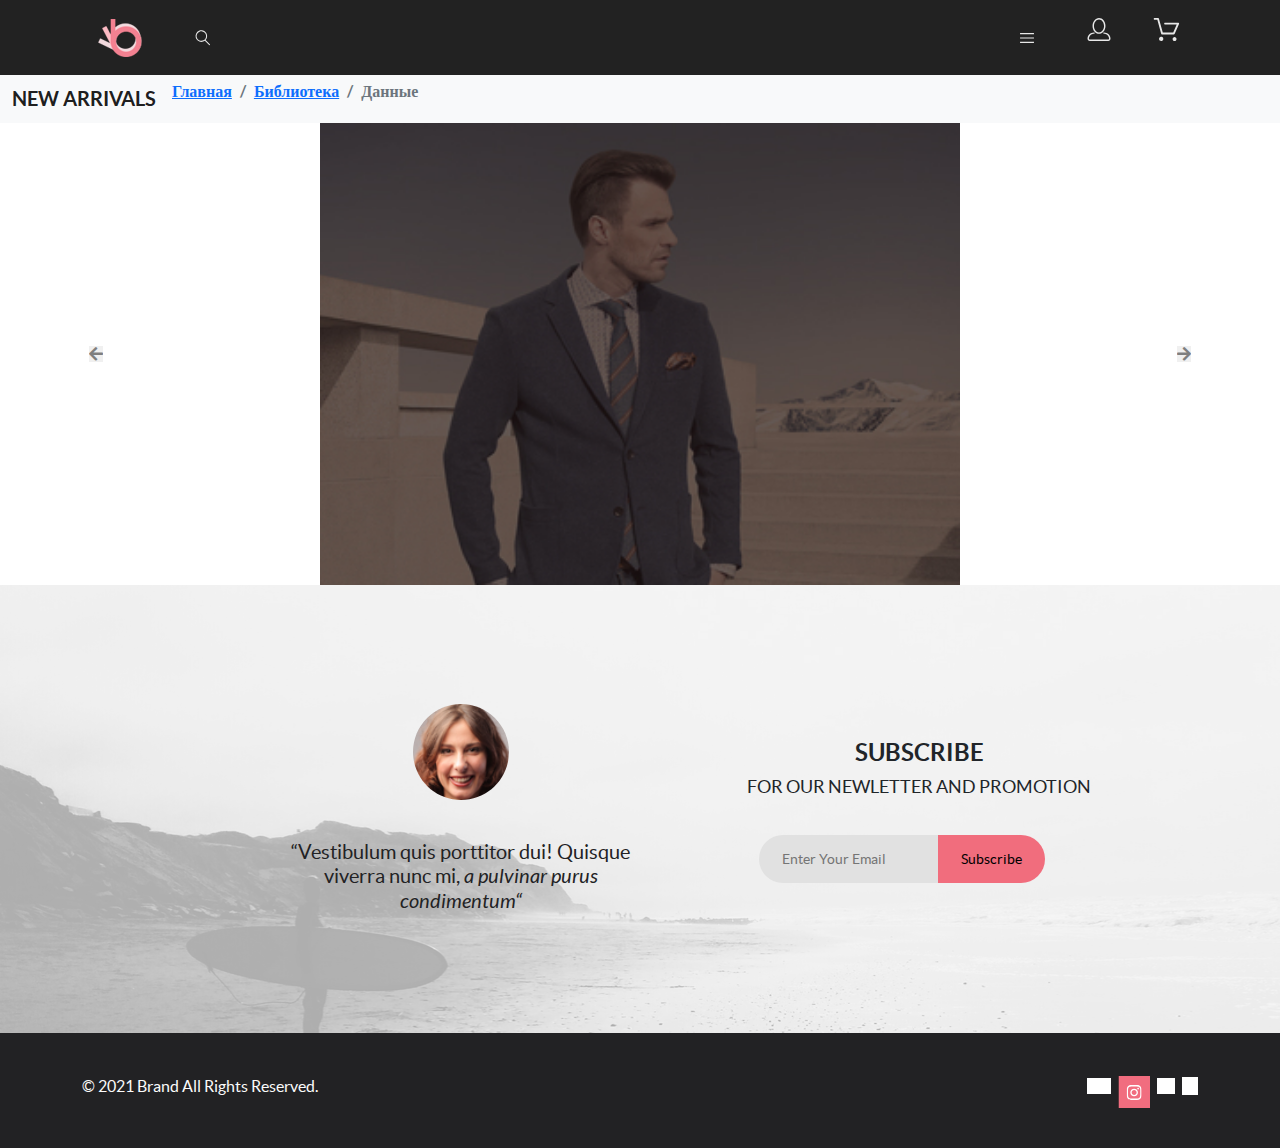
<file: product.html>
<!doctype html>
<html lang="ru">

<head>
    <!-- Обязательные метатеги -->
    <meta charset="utf-8">
    <meta name="viewport" content="width=device-width, initial-scale=1">
    <!-- Bootstrap CSS -->
    <!-- <link href="https://cdn.jsdelivr.net/npm/bootstrap@5.0.0-beta3/dist/css/bootstrap.min.css" rel="stylesheet"
        integrity="sha384-eOJMYsd53ii+scO/bJGFsiCZc+5NDVN2yr8+0RDqr0Ql0h+rP48ckxlpbzKgwra6" crossorigin="anonymous"> -->
    <!-- <link rel="stylesheet" href="./css/reset.css"> -->
    <link rel="stylesheet" href="./css/bootstrap.css">
    <link rel="stylesheet" href="./css/all.css">
    <link rel="stylesheet" href="./css/style.css">
    <!-- <link rel="preconnect" href="https://fonts.gstatic.com">
    <link href="https://fonts.googleapis.com/css2?family=Lato:ital,wght@0,400;0,700;0,900;1,400&display=swap"
        rel="stylesheet"> -->
    <title>product</title>
</head>

<body>
    <div class="wrapper">
        <div class="top">
            <header class="header">
                <div class="header__wrapper container">
                    <div class="header__logo-n-search">
                        <a class="header__logo" href="#"><svg class="logo-icon" width="44" height="38"
                                viewBox="0 0 44 38" fill="none" xmlns="http://www.w3.org/2000/svg"
                                xmlns:xlink="http://www.w3.org/1999/xlink">
                                <rect width="44" height="38" fill="url(#pattern0)" />
                                <defs>
                                    <pattern id="pattern0" patternContentUnits="objectBoundingBox" width="1" height="1">
                                        <use xlink:href="#image0" transform="scale(0.0227273 0.0263158)" />
                                    </pattern>
                                    <image id="image0" width="44" height="38"
                                        xlink:href="[data-uri]" />
                                </defs>
                            </svg>
                        </a>
                        <button class="header__search" type="button">
                            <svg class="search-icon" width="27" height="28" viewBox="0 0 27 28"
                                xmlns="http://www.w3.org/2000/svg">
                                <path
                                    d="M19.0596 17.6259C20.6713 15.8658 21.6282 13.6048 21.7698 11.2225C21.9113 8.84018 21.2288 6.48173 19.8369 4.54318C18.445 2.60463 16.4285 1.20404 14.126 0.576619C11.8234 -0.0508009 9.3751 0.13316 7.19217 1.09761C5.00923 2.06205 3.22463 3.74825 2.13804 5.87302C1.05145 7.9978 0.729054 10.4318 1.225 12.7661C1.72094 15.1005 3.00501 17.1932 4.86158 18.6927C6.71814 20.1922 9.03413 21.0072 11.4206 21.0009C13.673 21.004 15.8645 20.27 17.6606 18.9109L25.4086 26.7179C25.4941 26.807 25.5965 26.8781 25.7099 26.927C25.8232 26.9759 25.9452 27.0017 26.0686 27.0029C26.1923 27.0033 26.3148 26.9782 26.4283 26.9292C26.5419 26.8801 26.6441 26.8082 26.7286 26.7179C26.9025 26.537 26.9997 26.2958 26.9997 26.0449C26.9997 25.794 26.9025 25.5528 26.7286 25.3719L19.0596 17.6259ZM2.88662 10.5009C2.89946 8.81563 3.41094 7.17187 4.35659 5.77685C5.30224 4.38183 6.63972 3.29801 8.20044 2.662C9.76115 2.02599 11.4752 1.86627 13.1266 2.20298C14.7779 2.53969 16.2926 3.35775 17.4797 4.55404C18.6668 5.75033 19.4732 7.27129 19.7972 8.92519C20.1212 10.5791 19.9483 12.2919 19.3002 13.8476C18.6522 15.4034 17.5581 16.7325 16.1559 17.6674C14.7536 18.6023 13.1059 19.1011 11.4206 19.1009C9.14916 19.0901 6.97482 18.1784 5.37484 16.566C3.77486 14.9537 2.87998 12.7724 2.88662 10.5009Z" />
                            </svg>
                        </button>
                    </div>
                    <div class="header__links">
                        <button class="header__button" type="button">
                            <svg class="burger-icon" width="32" height="24" viewBox="0 0 32 23"
                                xmlns="http://www.w3.org/2000/svg">
                                <path d="M0 23V20.31H32V23H0ZM0 12.76V10.07H32V12.76H0ZM0 2.69V0H32V2.69H0Z" />
                            </svg>
                        </button>
                        <nav class="header__navigation">
                            <h2 class="header__menu">menu</h2>
                            <ul class="header__navigation-list">
                                <li class="header__navigation-item navigation-item">
                                    <a class="navigation-item__link" href="#">man</a>
                                    <ul class="navigation-item__sub-list">
                                        <li class="navigation-item__sub-item"><a class="navigation-item__sub-item-link"
                                                href="#">Accessories</a></li>
                                        <li class="navigation-item__sub-item"><a class="navigation-item__sub-item-link"
                                                href="#">Bags</a></li>
                                        <li class="navigation-item__sub-item"><a class="navigation-item__sub-item-link"
                                                href="#">Denim</a></li>
                                        <li class="navigation-item__sub-item"><a class="navigation-item__sub-item-link"
                                                href="#">T-Shirts</a></li>
                                    </ul>
                                </li>
                                <li class="header__navigation-item navigation-item">
                                    <a class="navigation-item__link" href="#">woman</a>
                                    <ul class="navigation-item__sub-list">
                                        <li class="navigation-item__sub-item"><a class="navigation-item__sub-item-link"
                                                href="#">Accessories</a></li>
                                        <li class="navigation-item__sub-item"><a class="navigation-item__sub-item-link"
                                                href="#">Jackets & Coats</a></li>
                                        <li class="navigation-item__sub-item"><a class="navigation-item__sub-item-link"
                                                href="#">Polos</a></li>
                                        <li class="navigation-item__sub-item"><a class="navigation-item__sub-item-link"
                                                href="#">T-Shirts</a></li>
                                        <l iclass="navigation-item__sub-item"><a class="navigation-item__sub-item-link"
                                                href="#">Shirts</a>
                                </li>
                            </ul>
                            </li>
                            <li class="header__navigation-item navigation-item">
                                <a class="navigation-item__link" href="#">kids</a>
                                <ul class="navigation-item__sub-list">
                                    <li class="navigation-item__sub-item"><a class="navigation-item__sub-item-link"
                                            href="#">Accessories</a></li>
                                    <li class="navigation-item__sub-item"><a class="navigation-item__sub-item-link"
                                            href="#">Jackets & Coats</a></li>
                                    <li class="navigation-item__sub-item"><a class="navigation-item__sub-item-link"
                                            href="#">Polos</a></li>
                                    <li class="navigation-item__sub-item"><a class="navigation-item__sub-item-link"
                                            href="#">T-Shirts</a></li>
                                    <li class="navigation-item__sub-item"><a class="navigation-item__sub-item-link"
                                            href="#">Shirts</a></li>
                                    <li class="navigation-item__sub-item"><a class="navigation-item__sub-item-link"
                                            href="#">Bags</a></li>
                                </ul>
                            </li>
                            </ul>
                        </nav>
                        <a href="#" class="header__link header__link--mobile-hidden">
                            <img class="header__img" src="./img/person-icon.svg" alt="person" width="32" height="23">
                        </a>
                        <a href="#" class="header__link header__link--mobile-hidden">
                            <img class="header__img" src="./img/cart-icon.svg" alt="cart" width="32" height="23">
                        </a>
                    </div>
                </div>
            </header>
            <main class="product">
                <nav class="navbar navbar-expand-lg navbar-light bg-light">
                    <div class="container-fluid">
                        <a class="navbar-brand" href="#">NEW ARRIVALS</a>
                        <button class="navbar-toggler" type="button" data-bs-toggle="collapse"
                            data-bs-target="#navbarNav" aria-controls="navbarNav" aria-expanded="false"
                            aria-label="Toggle navigation">
                            <span class="navbar-toggler-icon"></span>
                        </button>
                        <div class="collapse navbar-collapse" id="navbarNav">
                            <nav aria-label="breadcrumb">
                                <ol class="breadcrumb">
                                    <li class="breadcrumb-item"><a href="#">Главная</a></li>
                                    <li class="breadcrumb-item"><a href="#">Библиотека</a></li>
                                    <li class="breadcrumb-item active" aria-current="page">Данные</li>
                                </ol>
                            </nav>

                        </div>
                    </div>
                </nav>
                <div id="carouselExampleControls" class="carousel slide" data-bs-ride="carousel">
                    <div class="carousel-inner">
                        <div class="carousel-item active">
                            <img src="./img/categories-man.jpg" class="d-block w-50 mx-auto" alt="man">
                        </div>
                        <div class="carousel-item">
                            <img src="./img/categories-woman.png" class="d-block w-50 mx-auto" alt="wom">
                        </div>
                        <div class="carousel-item">
                            <img src="./img/categories-kids.png" class="d-block w-50 mx-auto" alt="kid">
                        </div>
                    </div>
                    <button class="carousel-control-prev" type="button" data-bs-target="#carouselExampleControls"
                        data-bs-slide="prev">
                        <i class="fas fa-arrow-left arrowsize-50"></i>
                        <span class="visually-hidden">Предыдущий</span>
                    </button>
                    <button class="carousel-control-next" type="button" data-bs-target="#carouselExampleControls"
                        data-bs-slide="next">
                        <i class="fas fa-arrow-right arrowsize-50"></i>
                        <span class="visually-hidden">Следующий</span>
                    </button>
                </div>
            </main>
        </div>
        <footer class="footer">
            <section class="feedback">
                <ul class="feedback__list container">
                    <li class="feedback__comment">
                        <div class="feedback__comment-block">
                            <img class="feedback__comment-img" src="img/comment_icon.svg" alt="comment-img" width="96"
                                height="96">
                            <p class="feedback__comment-text">“Vestibulum quis porttitor dui! Quisque viverra nunc mi,
                                <span class="feedback__comment-text-italica">a
                                    pulvinar purus
                                    condimentum“</span>
                            </p>
                        </div>
                    </li>
                    <li class="feedback__subscribe">
                        <div class="feedback__heading-wrapper">
                            <h2 class="feedback__subscribe-heading">subscribe <span
                                    class="feedback__subscribe-sub-heading">for
                                    our newletter and promotion</span>
                            </h2>
                        </div>
                        <form action="" class="feedback__subscribe-form">
                            <input class="feedback__subscribe-form-input" type="email" placeholder="Enter Your Email">
                            <button class="feedback__subscribe-form-button" type="submit">Subscribe</button>
                        </form>
                    </li>
                </ul>
            </section>
            <section class="finish container">
                <p class="finish__copyright">&#169; 2021 Brand All Rights Reserved.</p>
                <ul class="finish__media-list">
                    <li class="finish__media-item"><a class="finish__media-site" href="#"><svg class="facebook-icon"
                                width="9" height="15" viewBox="0 0 9 15" xmlns="http://www.w3.org/2000/svg">
                                <path
                                    d="M8.08836 8.28L8.50686 5.61602H5.89022V3.88729C5.89022 3.15847 6.25574 2.44806 7.42765 2.44806H8.61722V0.179975C8.61722 0.179975 7.53772 0 6.50561 0C4.35073 0 2.9422 1.27593 2.9422 3.5857V5.61602H0.546875V8.28H2.9422V14.72H5.89022V8.28H8.08836Z" />
                            </svg>
                        </a></li>
                    <li class="finish__media-item"><a class="finish__media-site" href="#"><svg class="insta-icon"
                                width="32" height="32" viewBox="0 0 32 32" fill="none"
                                xmlns="http://www.w3.org/2000/svg">
                                <path d="M32.1889 0H0.738281V32H32.1889V0Z" fill="#F16D7F" />
                                <g clip-path="url(#clip0)">
                                    <path
                                        d="M16.139 12.6816C14.0238 12.6816 12.3177 14.3849 12.3177 16.4966C12.3177 18.6083 14.0238 20.3117 16.139 20.3117C18.2541 20.3117 19.9602 18.6083 19.9602 16.4966C19.9602 14.3849 18.2541 12.6816 16.139 12.6816ZM16.139 18.9769C14.7721 18.9769 13.6547 17.8646 13.6547 16.4966C13.6547 15.1287 14.7688 14.0164 16.139 14.0164C17.5092 14.0164 18.6233 15.1287 18.6233 16.4966C18.6233 17.8646 17.5058 18.9769 16.139 18.9769ZM21.0078 12.5255C21.0078 13.0203 20.6087 13.4154 20.1165 13.4154C19.621 13.4154 19.2252 13.0169 19.2252 12.5255C19.2252 12.0341 19.6243 11.6357 20.1165 11.6357C20.6087 11.6357 21.0078 12.0341 21.0078 12.5255ZM23.5386 13.4287C23.4821 12.2367 23.2094 11.1808 22.3347 10.3109C21.4634 9.44097 20.4058 9.1687 19.2119 9.10894C17.9814 9.03921 14.2932 9.03921 13.0627 9.10894C11.8721 9.16538 10.8145 9.43765 9.93987 10.3076C9.06522 11.1775 8.79584 12.2333 8.73597 13.4253C8.66613 14.6539 8.66613 18.3361 8.73597 19.5646C8.79251 20.7566 9.06522 21.8124 9.93987 22.6824C10.8145 23.5523 11.8688 23.8246 13.0627 23.8843C14.2932 23.9541 17.9814 23.9541 19.2119 23.8843C20.4058 23.8279 21.4634 23.5556 22.3347 22.6824C23.2061 21.8124 23.4788 20.7566 23.5386 19.5646C23.6085 18.3361 23.6085 14.6572 23.5386 13.4287ZM21.949 20.8828C21.6895 21.5335 21.1874 22.0349 20.5322 22.2972C19.5511 22.6857 17.2231 22.596 16.139 22.596C15.0548 22.596 12.7235 22.6824 11.7457 22.2972C11.0939 22.0382 10.5917 21.5369 10.329 20.8828C9.93987 19.9033 10.0297 17.5791 10.0297 16.4966C10.0297 15.4142 9.9432 13.0867 10.329 12.1105C10.5884 11.4597 11.0906 10.9583 11.7457 10.696C12.7268 10.3076 15.0548 10.3972 16.139 10.3972C17.2231 10.3972 19.5545 10.3109 20.5322 10.696C21.184 10.955 21.6862 11.4564 21.949 12.1105C22.3381 13.09 22.2483 15.4142 22.2483 16.4966C22.2483 17.5791 22.3381 19.9066 21.949 20.8828Z"
                                        fill="white" />
                                </g>
                                <defs>
                                    <clipPath id="clip0">
                                        <rect width="14.8991" height="17" fill="white"
                                            transform="translate(8.68555 8)" />
                                    </clipPath>
                                </defs>
                            </svg>
                        </a></li>
                    <li class="finish__media-item"><a class="finish__media-site" href="#"><svg class="pinterest-icon"
                                width="13" height="16" viewBox="0 0 13 16" xmlns="http://www.w3.org/2000/svg">
                                <path
                                    d="M6.74032 0.203125C3.55564 0.203125 0.408203 2.34063 0.408203 5.8C0.408203 8 1.63738 9.25 2.38233 9.25C2.68963 9.25 2.86655 8.3875 2.86655 8.14375C2.86655 7.85313 2.13091 7.23438 2.13091 6.025C2.13091 3.5125 4.03055 1.73125 6.4889 1.73125C8.60271 1.73125 10.1671 2.94062 10.1671 5.1625C10.1671 6.82187 9.50597 9.93437 7.36422 9.93437C6.59133 9.93437 5.93018 9.37187 5.93018 8.56563C5.93018 7.38438 6.74963 6.24062 6.74963 5.02187C6.74963 2.95312 3.835 3.32812 3.835 5.82812C3.835 6.35313 3.90018 6.93437 4.13298 7.4125C3.70463 9.26875 2.82931 12.0344 2.82931 13.9469C2.82931 14.5375 2.91311 15.1188 2.96899 15.7094C3.07452 15.8281 3.02175 15.8156 3.18316 15.7563C4.74757 13.6 4.69169 13.1781 5.3994 10.3562C5.78119 11.0875 6.76826 11.4812 7.55046 11.4812C10.8469 11.4812 12.3275 8.24688 12.3275 5.33125C12.3275 2.22813 9.66427 0.203125 6.74032 0.203125Z" />
                            </svg>
                        </a></li>
                    <li class="finish__media-item"><a class="finish__media-site" href="#"><svg class="twitter-icon"
                                width="16" height="14" viewBox="0 0 16 14" xmlns="http://www.w3.org/2000/svg">
                                <path
                                    d="M14.417 3.74052C14.427 3.88264 14.427 4.0248 14.427 4.16692C14.427 8.50192 11.1498 13.4969 5.15986 13.4969C3.31448 13.4969 1.60022 12.9588 0.158203 12.0248C0.420396 12.0552 0.67247 12.0654 0.944752 12.0654C2.46741 12.0654 3.8691 11.5476 4.98843 10.6644C3.5565 10.6339 2.3565 9.68977 1.94305 8.39027C2.14475 8.4207 2.34642 8.44102 2.5582 8.44102C2.85063 8.44102 3.14308 8.40039 3.41533 8.32936C1.92291 8.02477 0.803551 6.70498 0.803551 5.11108V5.07048C1.23715 5.31414 1.74139 5.46642 2.2758 5.4867C1.39849 4.89786 0.823727 3.8928 0.823727 2.75573C0.823727 2.14661 0.985041 1.58823 1.26741 1.10092C2.87077 3.09077 5.28086 4.39023 7.98334 4.53239C7.93293 4.28873 7.90266 4.03495 7.90266 3.78114C7.90266 1.97402 9.35477 0.501953 11.1598 0.501953C12.0976 0.501953 12.9446 0.897891 13.5396 1.53748C14.2757 1.39536 14.9816 1.12123 15.6068 0.745609C15.3648 1.50705 14.8505 2.14664 14.1749 2.5527C14.8304 2.48167 15.4657 2.29889 16.0505 2.04511C15.6069 2.69483 15.0522 3.27348 14.417 3.74052Z"
                                    fill="black" />
                            </svg>
                        </a></li>
                </ul>
            </section>
        </footer>
    </div>

    <!-- <script src="./bootstrap.js"></script> -->
    <!-- Вариант 1: Bootstrap в связке с Popper -->
    <script src="https://cdn.jsdelivr.net/npm/bootstrap@5.0.0-beta3/dist/js/bootstrap.bundle.min.js"
        integrity="sha384-JEW9xMcG8R+pH31jmWH6WWP0WintQrMb4s7ZOdauHnUtxwoG2vI5DkLtS3qm9Ekf"
        crossorigin="anonymous"></script>
</body>

</html>
</file>
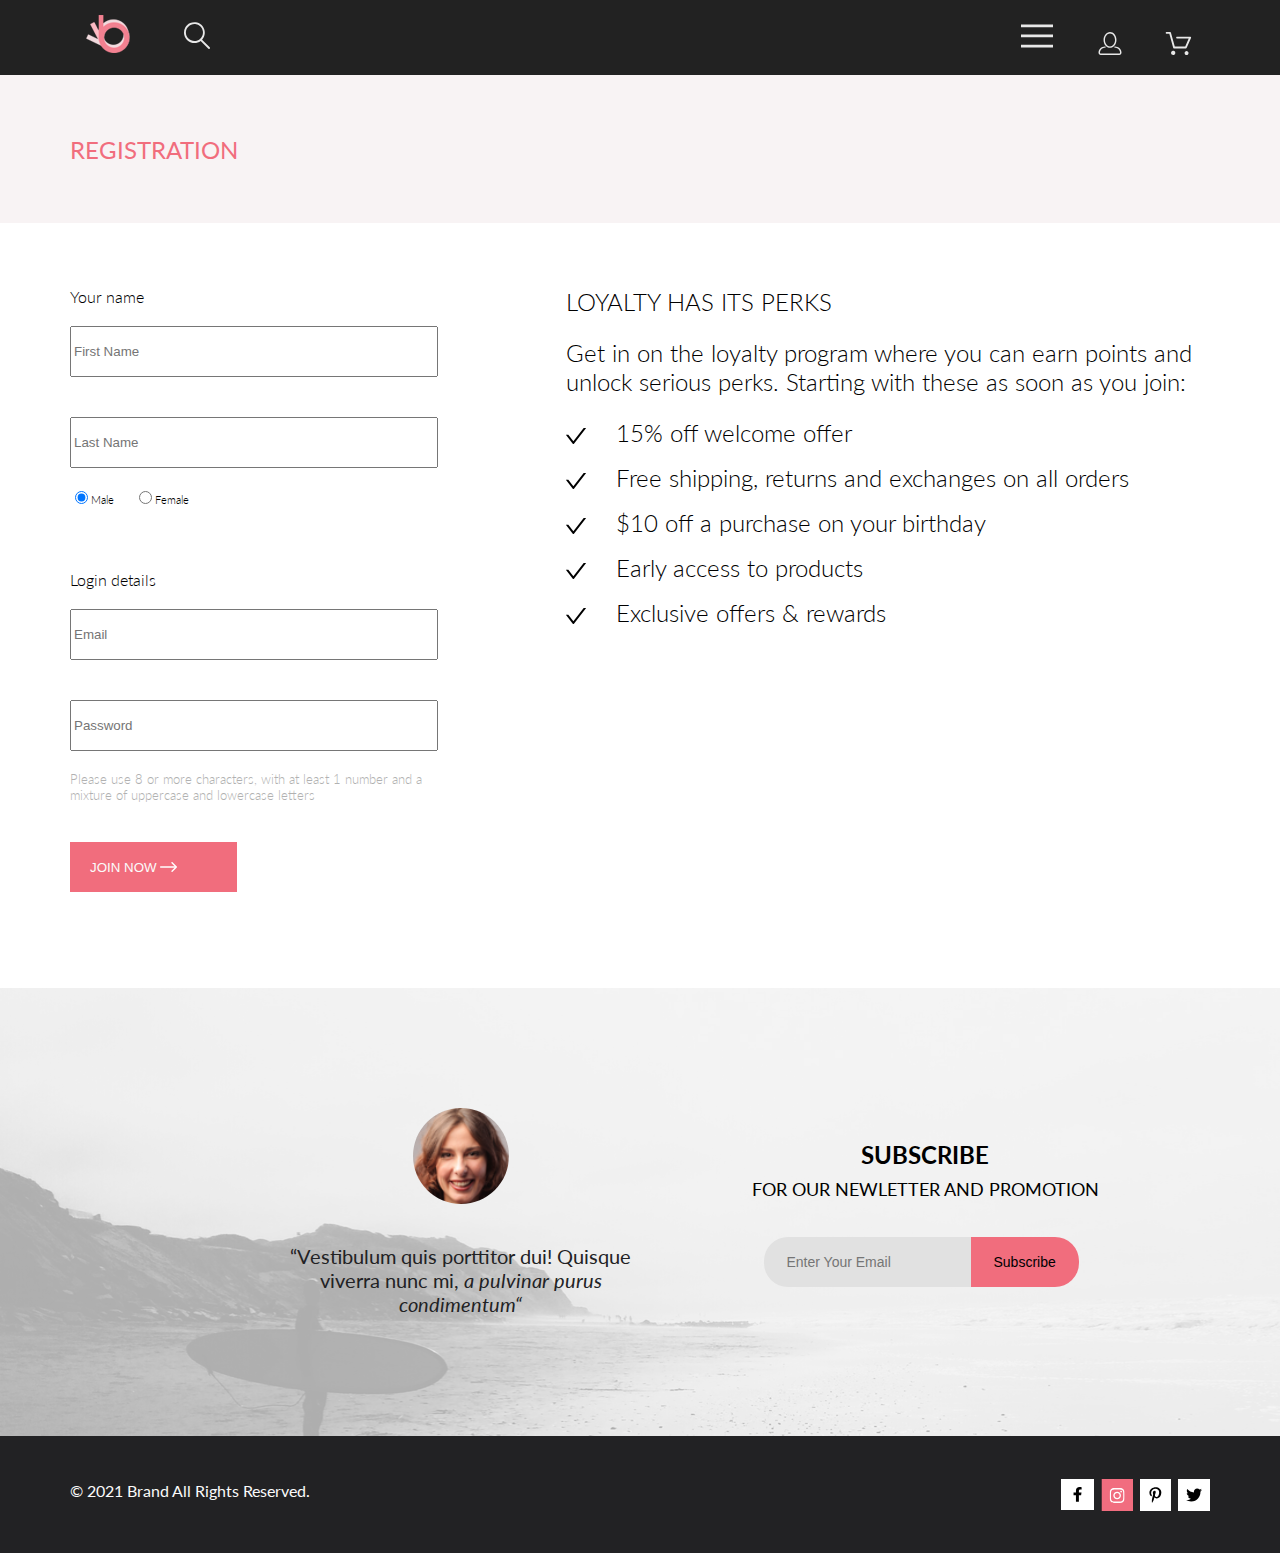
<file: registration.html>
<!DOCTYPE html>
<html lang="en">

<head>
    <meta charset="UTF-8">
    <meta http-equiv="X-UA-Compatible" content="IE=edge">
    <meta name="viewport" content="width=device-width, initial-scale=1.0">
    <title>registration</title>
    <link rel="stylesheet" href="./css/reset.css">
    <link rel="stylesheet" href="./css/style.css">
    <link rel="preconnect" href="https://fonts.gstatic.com">
    <link href="https://fonts.googleapis.com/css2?family=Lato:ital,wght@0,400;0,700;0,900;1,400&display=swap"
        rel="stylesheet">
</head>

<body>
    <div class="wrapper">
        <div class="top">
            <header class="header">
                <div class="header__wrapper container">
                    <div class="header__logo-n-search">
                        <a class="header__logo" href="#"><svg class="logo-icon" width="44" height="38"
                                viewBox="0 0 44 38" fill="none" xmlns="http://www.w3.org/2000/svg"
                                xmlns:xlink="http://www.w3.org/1999/xlink">
                                <rect width="44" height="38" fill="url(#pattern0)" />
                                <defs>
                                    <pattern id="pattern0" patternContentUnits="objectBoundingBox" width="1" height="1">
                                        <use xlink:href="#image0" transform="scale(0.0227273 0.0263158)" />
                                    </pattern>
                                    <image id="image0" width="44" height="38"
                                        xlink:href="[data-uri]" />
                                </defs>
                            </svg>
                        </a>
                        <button class="header__search" type="button">
                            <svg class="search-icon" width="27" height="28" viewBox="0 0 27 28"
                                xmlns="http://www.w3.org/2000/svg">
                                <path
                                    d="M19.0596 17.6259C20.6713 15.8658 21.6282 13.6048 21.7698 11.2225C21.9113 8.84018 21.2288 6.48173 19.8369 4.54318C18.445 2.60463 16.4285 1.20404 14.126 0.576619C11.8234 -0.0508009 9.3751 0.13316 7.19217 1.09761C5.00923 2.06205 3.22463 3.74825 2.13804 5.87302C1.05145 7.9978 0.729054 10.4318 1.225 12.7661C1.72094 15.1005 3.00501 17.1932 4.86158 18.6927C6.71814 20.1922 9.03413 21.0072 11.4206 21.0009C13.673 21.004 15.8645 20.27 17.6606 18.9109L25.4086 26.7179C25.4941 26.807 25.5965 26.8781 25.7099 26.927C25.8232 26.9759 25.9452 27.0017 26.0686 27.0029C26.1923 27.0033 26.3148 26.9782 26.4283 26.9292C26.5419 26.8801 26.6441 26.8082 26.7286 26.7179C26.9025 26.537 26.9997 26.2958 26.9997 26.0449C26.9997 25.794 26.9025 25.5528 26.7286 25.3719L19.0596 17.6259ZM2.88662 10.5009C2.89946 8.81563 3.41094 7.17187 4.35659 5.77685C5.30224 4.38183 6.63972 3.29801 8.20044 2.662C9.76115 2.02599 11.4752 1.86627 13.1266 2.20298C14.7779 2.53969 16.2926 3.35775 17.4797 4.55404C18.6668 5.75033 19.4732 7.27129 19.7972 8.92519C20.1212 10.5791 19.9483 12.2919 19.3002 13.8476C18.6522 15.4034 17.5581 16.7325 16.1559 17.6674C14.7536 18.6023 13.1059 19.1011 11.4206 19.1009C9.14916 19.0901 6.97482 18.1784 5.37484 16.566C3.77486 14.9537 2.87998 12.7724 2.88662 10.5009Z" />
                            </svg>
                        </button>
                    </div>
                    <div class="header__links">
                        <button class="header__button" type="button">
                            <svg class="burger-icon" width="32" height="24" viewBox="0 0 32 23"
                                xmlns="http://www.w3.org/2000/svg">
                                <path d="M0 23V20.31H32V23H0ZM0 12.76V10.07H32V12.76H0ZM0 2.69V0H32V2.69H0Z" />
                            </svg>
                        </button>
                        <nav class="header__navigation">
                            <h2 class="header__menu">menu</h2>
                            <ul class="header__navigation-list">
                                <li class="header__navigation-item navigation-item">
                                    <a class="navigation-item__link" href="#">man</a>
                                    <ul class="navigation-item__sub-list">
                                        <li class="navigation-item__sub-item"><a class="navigation-item__sub-item-link"
                                                href="#">Accessories</a></li>
                                        <li class="navigation-item__sub-item"><a class="navigation-item__sub-item-link"
                                                href="#">Bags</a></li>
                                        <li class="navigation-item__sub-item"><a class="navigation-item__sub-item-link"
                                                href="#">Denim</a></li>
                                        <li class="navigation-item__sub-item"><a class="navigation-item__sub-item-link"
                                                href="#">T-Shirts</a></li>
                                    </ul>
                                </li>
                                <li class="header__navigation-item navigation-item">
                                    <a class="navigation-item__link" href="#">woman</a>
                                    <ul class="navigation-item__sub-list">
                                        <li class="navigation-item__sub-item"><a class="navigation-item__sub-item-link"
                                                href="#">Accessories</a></li>
                                        <li class="navigation-item__sub-item"><a class="navigation-item__sub-item-link"
                                                href="#">Jackets & Coats</a></li>
                                        <li class="navigation-item__sub-item"><a class="navigation-item__sub-item-link"
                                                href="#">Polos</a></li>
                                        <li class="navigation-item__sub-item"><a class="navigation-item__sub-item-link"
                                                href="#">T-Shirts</a></li>
                                        <l iclass="navigation-item__sub-item"><a class="navigation-item__sub-item-link"
                                                href="#">Shirts</a>
                                </li>
                            </ul>
                            </li>
                            <li class="header__navigation-item navigation-item">
                                <a class="navigation-item__link" href="#">kids</a>
                                <ul class="navigation-item__sub-list">
                                    <li class="navigation-item__sub-item"><a class="navigation-item__sub-item-link"
                                            href="#">Accessories</a></li>
                                    <li class="navigation-item__sub-item"><a class="navigation-item__sub-item-link"
                                            href="#">Jackets & Coats</a></li>
                                    <li class="navigation-item__sub-item"><a class="navigation-item__sub-item-link"
                                            href="#">Polos</a></li>
                                    <li class="navigation-item__sub-item"><a class="navigation-item__sub-item-link"
                                            href="#">T-Shirts</a></li>
                                    <li class="navigation-item__sub-item"><a class="navigation-item__sub-item-link"
                                            href="#">Shirts</a></li>
                                    <li class="navigation-item__sub-item"><a class="navigation-item__sub-item-link"
                                            href="#">Bags</a></li>
                                </ul>
                            </li>
                            </ul>
                        </nav>
                        <a href="#" class="header__link header__link--mobile-hidden">
                            <img class="header__img" src="./img/person-icon.svg" alt="person" width="32" height="23">
                        </a>
                        <a href="#" class="header__link header__link--mobile-hidden">
                            <img class="header__img" src="./img/cart-icon.svg" alt="cart" width="32" height="23">
                        </a>
                    </div>
                </div>
            </header>
            <main class="registration">
                <section class="registration__heading">
                    <h1 class="registration__heading-title container">registration</h1>
                </section>
                <section class="registration__content container">
                    <div>
                        <form action="" class="registration__form">
                            <fieldset class="registration__field">
                                <legend class="field-name">Your name</legend>
                                <input class="text-input" type="text" placeholder="First Name" width="359">
                                <input class="text-input" type="text" placeholder="Last Name">
                                <ul class="male-female"><li class="male"><p><input  name="male-female" type="radio" checked>Male</p></li>
                                <li><p><input name="male-female" type="radio">Female</p></li></ul>                                
                            </fieldset>
                            <fieldset class="registration__field">
                                <legend class="field-name">Login details</legend>
                                <input class="text-input" type="email" placeholder="Email">
                                <input class="text-input" type="password" placeholder="Password">
                            </fieldset>
                            <p class="password-note">Please use 8 or more characters, with at least 1 number and a
                                mixture
                                of
                                uppercase and lowercase
                                letters</p>
                            <button class="registration__button">join now <svg width="17" height="10"
                                    viewBox="0 0 17 10" fill="none" xmlns="http://www.w3.org/2000/svg">
                                    <path fill-rule="evenodd" clip-rule="evenodd"
                                        d="M11.54 0.208095C11.6058 0.142131 11.684 0.0897967 11.77 0.0540883C11.8561 0.01838 11.9483 0 12.0415 0C12.1347 0 12.2269 0.01838 12.313 0.0540883C12.399 0.0897967 12.4772 0.142131 12.543 0.208095L16.7929 4.458C16.8589 4.5238 16.9112 4.60196 16.9469 4.68802C16.9826 4.77407 17.001 4.86632 17.001 4.95949C17.001 5.05266 16.9826 5.14491 16.9469 5.23097C16.9112 5.31702 16.8589 5.39518 16.7929 5.46098L12.543 9.71089C12.41 9.84389 12.2296 9.91861 12.0415 9.91861C11.8534 9.91861 11.673 9.84389 11.54 9.71089C11.407 9.57788 11.3323 9.39749 11.3323 9.2094C11.3323 9.0213 11.407 8.84091 11.54 8.70791L15.2898 4.95949L11.54 1.21107C11.474 1.14528 11.4217 1.06711 11.386 0.981059C11.3503 0.895005 11.3319 0.802752 11.3319 0.709584C11.3319 0.616415 11.3503 0.524162 11.386 0.438109C11.4217 0.352055 11.474 0.273891 11.54 0.208095Z"
                                        fill="white" />
                                    <path fill-rule="evenodd" clip-rule="evenodd"
                                        d="M0 4.95948C0 4.77162 0.0746263 4.59146 0.207462 4.45862C0.340297 4.32579 0.52046 4.25116 0.708318 4.25116H15.583C15.7708 4.25116 15.951 4.32579 16.0838 4.45862C16.2167 4.59146 16.2913 4.77162 16.2913 4.95948C16.2913 5.14734 16.2167 5.3275 16.0838 5.46033C15.951 5.59317 15.7708 5.6678 15.583 5.6678H0.708318C0.52046 5.6678 0.340297 5.59317 0.207462 5.46033C0.0746263 5.3275 0 5.14734 0 4.95948Z"
                                        fill="white" />
                                </svg>
                            </button>
                        </form>
                    </div>
                    <div class="registration__perks">
                        <h2 class="registration__perks-heading">loyalty has its perks</h2>
                        <p class="registration__perks-text">Get in on the loyalty program where you can earn points and
                            unlock
                            serious
                            perks. Starting with these as soon as you join:</p>
                        <ul class="registration__perks-list">
                            <li class="registration__perks-item">15% off welcome offer
                            </li>
                            <li class="registration__perks-item">Free shipping, returns and exchanges on all orders
                            </li>
                            <li class="registration__perks-item">$10 off a purchase on your birthday
                            </li>
                            <li class="registration__perks-item">Early access to products</li>
                            <li class="registration__perks-item">
                                Exclusive offers & rewards</li>
                        </ul>
                    </div>
                </section>
            </main>
        </div>
        <footer class="footer">
            <section class="feedback">
                <ul class="feedback__list container">
                    <li class="feedback__comment">
                        <div class="feedback__comment-block">
                            <img class="feedback__comment-img" src="img/comment_icon.svg" alt="comment-img" width="96"
                                height="96">
                            <p class="feedback__comment-text">“Vestibulum quis porttitor dui! Quisque viverra nunc mi,
                                <span class="feedback__comment-text-italica">a
                                    pulvinar purus
                                    condimentum“</span>
                            </p>
                        </div>
                    </li>
                    <li class="feedback__subscribe">
                        <div class="feedback__heading-wrapper">
                            <h2 class="feedback__subscribe-heading">subscribe <span
                                    class="feedback__subscribe-sub-heading">for
                                    our newletter and promotion</span>
                            </h2>
                        </div>
                        <form action="" class="feedback__subscribe-form">
                            <input class="feedback__subscribe-form-input" type="email" placeholder="Enter Your Email">
                            <button class="feedback__subscribe-form-button" type="submit">Subscribe</button>
                        </form>
                    </li>
                </ul>
            </section>
            <section class="finish container">
                <p class="finish__copyright">&#169; 2021 Brand All Rights Reserved.</p>
                <ul class="finish__media-list">
                    <li class="finish__media-item"><a class="finish__media-site" href="#"><svg class="facebook-icon"
                                width="9" height="15" viewBox="0 0 9 15" xmlns="http://www.w3.org/2000/svg">
                                <path
                                    d="M8.08836 8.28L8.50686 5.61602H5.89022V3.88729C5.89022 3.15847 6.25574 2.44806 7.42765 2.44806H8.61722V0.179975C8.61722 0.179975 7.53772 0 6.50561 0C4.35073 0 2.9422 1.27593 2.9422 3.5857V5.61602H0.546875V8.28H2.9422V14.72H5.89022V8.28H8.08836Z" />
                            </svg>
                        </a></li>
                    <li class="finish__media-item"><a class="finish__media-site" href="#"><svg class="insta-icon"
                                width="32" height="32" viewBox="0 0 32 32" fill="none"
                                xmlns="http://www.w3.org/2000/svg">
                                <path d="M32.1889 0H0.738281V32H32.1889V0Z" fill="#F16D7F" />
                                <g clip-path="url(#clip0)">
                                    <path
                                        d="M16.139 12.6816C14.0238 12.6816 12.3177 14.3849 12.3177 16.4966C12.3177 18.6083 14.0238 20.3117 16.139 20.3117C18.2541 20.3117 19.9602 18.6083 19.9602 16.4966C19.9602 14.3849 18.2541 12.6816 16.139 12.6816ZM16.139 18.9769C14.7721 18.9769 13.6547 17.8646 13.6547 16.4966C13.6547 15.1287 14.7688 14.0164 16.139 14.0164C17.5092 14.0164 18.6233 15.1287 18.6233 16.4966C18.6233 17.8646 17.5058 18.9769 16.139 18.9769ZM21.0078 12.5255C21.0078 13.0203 20.6087 13.4154 20.1165 13.4154C19.621 13.4154 19.2252 13.0169 19.2252 12.5255C19.2252 12.0341 19.6243 11.6357 20.1165 11.6357C20.6087 11.6357 21.0078 12.0341 21.0078 12.5255ZM23.5386 13.4287C23.4821 12.2367 23.2094 11.1808 22.3347 10.3109C21.4634 9.44097 20.4058 9.1687 19.2119 9.10894C17.9814 9.03921 14.2932 9.03921 13.0627 9.10894C11.8721 9.16538 10.8145 9.43765 9.93987 10.3076C9.06522 11.1775 8.79584 12.2333 8.73597 13.4253C8.66613 14.6539 8.66613 18.3361 8.73597 19.5646C8.79251 20.7566 9.06522 21.8124 9.93987 22.6824C10.8145 23.5523 11.8688 23.8246 13.0627 23.8843C14.2932 23.9541 17.9814 23.9541 19.2119 23.8843C20.4058 23.8279 21.4634 23.5556 22.3347 22.6824C23.2061 21.8124 23.4788 20.7566 23.5386 19.5646C23.6085 18.3361 23.6085 14.6572 23.5386 13.4287ZM21.949 20.8828C21.6895 21.5335 21.1874 22.0349 20.5322 22.2972C19.5511 22.6857 17.2231 22.596 16.139 22.596C15.0548 22.596 12.7235 22.6824 11.7457 22.2972C11.0939 22.0382 10.5917 21.5369 10.329 20.8828C9.93987 19.9033 10.0297 17.5791 10.0297 16.4966C10.0297 15.4142 9.9432 13.0867 10.329 12.1105C10.5884 11.4597 11.0906 10.9583 11.7457 10.696C12.7268 10.3076 15.0548 10.3972 16.139 10.3972C17.2231 10.3972 19.5545 10.3109 20.5322 10.696C21.184 10.955 21.6862 11.4564 21.949 12.1105C22.3381 13.09 22.2483 15.4142 22.2483 16.4966C22.2483 17.5791 22.3381 19.9066 21.949 20.8828Z"
                                        fill="white" />
                                </g>
                                <defs>
                                    <clipPath id="clip0">
                                        <rect width="14.8991" height="17" fill="white"
                                            transform="translate(8.68555 8)" />
                                    </clipPath>
                                </defs>
                            </svg>
                        </a></li>
                    <li class="finish__media-item"><a class="finish__media-site" href="#"><svg class="pinterest-icon"
                                width="13" height="16" viewBox="0 0 13 16" xmlns="http://www.w3.org/2000/svg">
                                <path
                                    d="M6.74032 0.203125C3.55564 0.203125 0.408203 2.34063 0.408203 5.8C0.408203 8 1.63738 9.25 2.38233 9.25C2.68963 9.25 2.86655 8.3875 2.86655 8.14375C2.86655 7.85313 2.13091 7.23438 2.13091 6.025C2.13091 3.5125 4.03055 1.73125 6.4889 1.73125C8.60271 1.73125 10.1671 2.94062 10.1671 5.1625C10.1671 6.82187 9.50597 9.93437 7.36422 9.93437C6.59133 9.93437 5.93018 9.37187 5.93018 8.56563C5.93018 7.38438 6.74963 6.24062 6.74963 5.02187C6.74963 2.95312 3.835 3.32812 3.835 5.82812C3.835 6.35313 3.90018 6.93437 4.13298 7.4125C3.70463 9.26875 2.82931 12.0344 2.82931 13.9469C2.82931 14.5375 2.91311 15.1188 2.96899 15.7094C3.07452 15.8281 3.02175 15.8156 3.18316 15.7563C4.74757 13.6 4.69169 13.1781 5.3994 10.3562C5.78119 11.0875 6.76826 11.4812 7.55046 11.4812C10.8469 11.4812 12.3275 8.24688 12.3275 5.33125C12.3275 2.22813 9.66427 0.203125 6.74032 0.203125Z" />
                            </svg>
                        </a></li>
                    <li class="finish__media-item"><a class="finish__media-site" href="#"><svg class="twitter-icon"
                                width="16" height="14" viewBox="0 0 16 14" xmlns="http://www.w3.org/2000/svg">
                                <path
                                    d="M14.417 3.74052C14.427 3.88264 14.427 4.0248 14.427 4.16692C14.427 8.50192 11.1498 13.4969 5.15986 13.4969C3.31448 13.4969 1.60022 12.9588 0.158203 12.0248C0.420396 12.0552 0.67247 12.0654 0.944752 12.0654C2.46741 12.0654 3.8691 11.5476 4.98843 10.6644C3.5565 10.6339 2.3565 9.68977 1.94305 8.39027C2.14475 8.4207 2.34642 8.44102 2.5582 8.44102C2.85063 8.44102 3.14308 8.40039 3.41533 8.32936C1.92291 8.02477 0.803551 6.70498 0.803551 5.11108V5.07048C1.23715 5.31414 1.74139 5.46642 2.2758 5.4867C1.39849 4.89786 0.823727 3.8928 0.823727 2.75573C0.823727 2.14661 0.985041 1.58823 1.26741 1.10092C2.87077 3.09077 5.28086 4.39023 7.98334 4.53239C7.93293 4.28873 7.90266 4.03495 7.90266 3.78114C7.90266 1.97402 9.35477 0.501953 11.1598 0.501953C12.0976 0.501953 12.9446 0.897891 13.5396 1.53748C14.2757 1.39536 14.9816 1.12123 15.6068 0.745609C15.3648 1.50705 14.8505 2.14664 14.1749 2.5527C14.8304 2.48167 15.4657 2.29889 16.0505 2.04511C15.6069 2.69483 15.0522 3.27348 14.417 3.74052Z"
                                    fill="black" />
                            </svg>
                        </a></li>
                </ul>
            </section>
        </footer>
    </div>
</body>

</html>
</file>
<file: css/style.css>
/* http://meyerweb.com/eric/tools/css/reset/ 
   v2.0 | 20110126
   License: none (public domain)
*/
html,
body,
div,
span,
applet,
object,
iframe,
h1,
h2,
h3,
h4,
h5,
h6,
p,
blockquote,
pre,
a,
abbr,
acronym,
address,
big,
cite,
code,
del,
dfn,
em,
img,
ins,
kbd,
q,
s,
samp,
small,
strike,
strong,
sub,
sup,
tt,
var,
b,
u,
i,
center,
dl,
dt,
dd,
ol,
ul,
li,
fieldset,
form,
label,
legend,
table,
caption,
tbody,
tfoot,
thead,
tr,
th,
td,
article,
aside,
canvas,
details,
embed,
figure,
figcaption,
footer,
header,
hgroup,
menu,
nav,
output,
ruby,
section,
summary,
time,
mark,
audio,
video {
  margin: 0;
  padding: 0;
  border: 0;
  font-size: 100%;
  vertical-align: baseline;
}

/* HTML5 display-role reset for older browsers */
article,
aside,
details,
figcaption,
figure,
footer,
header,
hgroup,
menu,
nav,
section {
  display: block;
}

body {
  line-height: 1;
}

ol,
ul {
  list-style: none;
}

blockquote,
q {
  quotes: none;
}

blockquote:before,
blockquote:after,
q:before,
q:after {
  content: '';
  content: none;
}

table {
  border-collapse: collapse;
  border-spacing: 0;
}

@font-face {
  font-family: 'Lato';
  src: url(../fonts/lato-black.woff) format("woff"), url(../fonts/lato-black.woff2) format("woff2");
  font-weight: 900;
  font-style: normal;
}

@font-face {
  font-family: 'Lato';
  src: url(../fonts/lato-italic.woff) format("woff"), url(../fonts/lato-italic.woff2) format("woff2");
  font-weight: 400;
  font-style: italic;
}

@font-face {
  font-family: 'Lato';
  src: url(../fonts/lato-bold.woff) format("woff"), url(../fonts/lato-bold.woff2) format("woff2");
  font-weight: 700;
  font-style: normal;
}

@font-face {
  font-family: 'Lato';
  src: url(../fonts/lato-light.woff) format("woff"), url(../fonts/lato-light.woff2) format("woff2");
  font-weight: 300;
  font-style: normal;
}

@font-face {
  font-family: 'Lato';
  src: url(../fonts/lato-regular.woff) format("woff"), url(../fonts/lato-regular.woff2) format("woff2");
  font-weight: 400;
  font-style: normal;
}

body {
  font-family: Lato;
  font-style: normal;
  font-weight: 700;
}

.container {
  max-width: 1140px;
  margin: 0 auto;
}

.wrapper {
  min-height: 100vh;
  display: flex;
  flex-direction: column;
}

.top {
  flex-grow: 1;
}

.visually-hidden {
  position: absolute;
  width: 1px;
  height: 1px;
  margin: -1px;
  padding: 0;
  overflow: hidden;
  border: 0;
  clip: rect(0 0 0 0);
}

.finish {
  display: none;
}

@media (max-width: 768px) {
  .container {
    max-width: 97%;
  }
}

@media (max-width: 375px) {
  .container {
    width: 92%;
  }
}

.header {
  background-color: #222222;
}

.header__wrapper {
  min-height: 75px;
  display: flex;
  justify-content: space-between;
  align-items: center;
}

.header__logo {
  margin: 0 41px 0 16px;
  border: none;
  text-decoration: none;
}

.header .header__logo-n-search {
  display: flex;
}

.header .header__logo:hover,
.header .header__logo:focus,
.header .header__logo:active,
.header .header__logo:checked {
  text-decoration: none;
}

.header .logo-icon:hover,
.header .logo-icon:focus {
  border: 1px solid red;
  outline: 1px solid blue;
}

.header .logo-icon:active {
  border: 1px solid green;
}

.header .search-icon {
  fill: #E8E8E8;
  padding: 6px;
  border-radius: 5px;
}

.header .search-icon:hover,
.header .search-icon:focus,
.header .burger-icon:hover,
.header .burger- icon:focus {
  background-color: red;
}

.header .search-icon:active {
  background-color: blue;
}

.header .search-icon:checked {
  border: none;
  outline: none;
}

.header .header__search:active,
.header .header__search:checked {
  border: none;
  outline: none;
}

.header .burger-icon {
  fill: #E8E8E8;
  padding: 7px 3px;
  border-radius: 5px;
}

.header .header__button {
  border: none;
  background-color: transparent;
  min-width: 75px;
  min-height: 75px;
}

.header .header__button:focus,
.header .header__search:focus {
  outline: none;
}

.header .header__navigation {
  position: absolute;
  content: '';
  min-width: 232px;
  height: 765px;
  background: #FBFBFB;
  top: 75px;
  right: 1px;
  z-index: 1;
  display: none;
}

.header .navigation-item {
  padding-bottom: 12px;
}

.header .navigation-item__sub-item {
  padding-top: 11px;
  padding-bottom: 11px;
}

.header .navigation-item__sub-item-link {
  font-size: 14px;
  font-weight: 400;
  line-height: 17px;
  text-align: left;
  text-decoration: none;
  color: #6F6E6E;
  padding-left: 55px;
}

.header .header__button:hover + .header__navigation {
  display: block;
}

.header .header__button:focus + .header__navigation {
  display: block;
}

.header .header__navigation:hover {
  display: block;
}

.header .header__menu {
  font-size: 14px;
  font-weight: 700;
  line-height: 17px;
  text-align: left;
  text-transform: uppercase;
  padding: 37px 0 24px 34px;
}

.header .navigation-item__link {
  font-size: 14px;
  font-weight: 400;
  line-height: 17px;
  text-align: left;
  text-transform: uppercase;
  color: #F16D7D;
  padding-left: 34px;
  margin-bottom: 17px;
  text-decoration: none;
}

.header .header__search {
  border: none;
  background-color: transparent;
}

.header__link {
  margin: 0 16px;
  text-decoration: none;
}

.header .header__link:hover,
.header .header__link:focus {
  opacity: 0.8;
}

.header .header__link:active {
  opacity: 0.4;
}

@media (max-width: 768px) {
  .header {
    padding: 0 16px;
  }
  .header__link {
    margin: 0 0 0 25px;
  }
}

@media (max-width: 375px) {
  .header {
    padding: 0;
  }
  .header__link {
    margin: 0 0 0 25px;
  }
  .header__link--mobile-hidden {
    display: none;
  }
}

.promo {
  display: flex;
  margin: 0 0 63px;
}

@media (max-width: 768px) {
  .promo {
    margin: 0 0 19px;
  }
}

.promo .promo__heading-wrapper {
  background-color: #F1E4E6;
  flex-grow: 1;
  align-items: center;
  display: flex;
  padding: 0 0 0 92px;
}

@media (max-width: 768px) {
  .promo .promo__heading-wrapper {
    padding: 0 0 0 68px;
  }
}

@media (max-width: 375px) {
  .promo .promo__heading-wrapper {
    padding: 0 0 0 83px;
    min-height: 363px;
  }
}

.promo .promo__img {
  width: 50%;
  height: auto;
}

@media (max-width: 375px) {
  .promo .promo__img {
    display: none;
  }
}

.promo .promo__heading {
  font-size: 48px;
  line-height: 58px;
  font-weight: 900;
  font-style: normal;
  text-transform: uppercase;
  position: relative;
}

@media (max-width: 768px) {
  .promo .promo__heading {
    font-size: 44px;
    line-height: 52px;
    font-weight: 900;
    font-style: normal;
  }
}

@media (max-width: 375px) {
  .promo .promo__heading {
    font-size: 38px;
    line-height: 46px;
    font-weight: 900;
    font-style: normal;
  }
}

.promo .promo__heading:before {
  content: '';
  position: absolute;
  width: 12px;
  height: 92px;
  background-color: #F16D7F;
  left: -16px;
  transform: translate(-100%, 0);
}

.promo .promo__sub-heading {
  font-size: 32px;
  line-height: 38px;
  font-weight: 700;
  font-style: normal;
  display: block;
}

@media (max-width: 768px) {
  .promo .promo__sub-heading {
    font-size: 24px;
    line-height: 29px;
    font-weight: 700;
    font-style: normal;
  }
}

@media (max-width: 375px) {
  .promo .promo__sub-heading {
    font-size: 20px;
    line-height: 24px;
    font-weight: 700;
    font-style: normal;
  }
}

.promo .promo__sub-heading-pink {
  color: #F16D7D;
}

.categories .categories__list {
  display: flex;
  justify-content: space-between;
  flex-wrap: wrap;
}

.categories .categories__item {
  width: 360px;
  min-height: 260px;
  display: flex;
  flex-direction: column;
  justify-content: center;
}

@media (max-width: 768px) {
  .categories .categories__item {
    width: 32%;
    min-height: 168px;
    background-size: cover;
    background-repeat: no-repeat;
  }
}

@media (max-width: 375px) {
  .categories .categories__item {
    width: 100%;
    min-height: 247px;
    margin-top: 32px;
  }
}

.categories .categories__item--woman {
  background-image: url(../img/categories-woman.png);
}

.categories .categories__item--man {
  background-image: url(../img/categories-man.jpg);
}

.categories .categories__item--kids {
  background-image: url(../img/categories-kids.png);
}

.categories .categories__item--accessories {
  background-image: url(../img/categories-accesories.png);
  width: 100%;
  min-height: 180px;
  margin-top: 30px;
}

@media (max-width: 768px) {
  .categories .categories__item--accessories {
    min-height: 116px;
    background-size: cover;
    background-repeat: no-repeat;
    margin-top: 19px;
  }
}

@media (max-width: 375px) {
  .categories .categories__item--accessories {
    min-height: 111px;
    background-size: cover;
    background-repeat: no-repeat;
    margin-top: 32px;
  }
}

.categories .categories__text {
  font-size: 16px;
  font-weight: 400;
  line-height: 19px;
  color: #fff;
  text-align: center;
  text-transform: uppercase;
}

.categories .categories__heading {
  font-size: 24px;
  line-height: 29px;
  color: #F16D7D;
  text-align: center;
  text-transform: uppercase;
}

.products {
  display: flex;
  flex-wrap: wrap;
  justify-content: center;
}

.products .products__top {
  display: flex;
  flex-direction: column;
  align-items: center;
  width: 100%;
}

.products .products__heading {
  font-size: 30px;
  font-weight: 400;
  line-height: 36px;
  color: #222222;
  margin-top: 97px;
}

@media (max-width: 768px) {
  .products .products__heading {
    margin-top: 155px;
  }
}

@media (max-width: 375px) {
  .products .products__heading {
    margin-top: 64px;
  }
}

.products .products__text {
  font-size: 14px;
  font-weight: 400;
  line-height: 17px;
  color: #9F9F9F;
  margin-bottom: 18px;
}

.products .products__list {
  display: flex;
  justify-content: space-between;
  flex-wrap: wrap;
}

@media (max-width: 768px) {
  .products .products__list {
    justify-content: space-evenly;
  }
}

.products .products__item {
  max-width: 360px;
  display: flex;
  flex-direction: column;
}

.products .products__item-img {
  width: 100%;
  height: 420px;
  margin-top: 30px;
}

@media (max-width: 375px) {
  .products .products__item-img {
    height: auto;
  }
}

.products .products__item-heading {
  font-size: 13px;
  line-height: 16px;
  text-align: left;
  text-transform: uppercase;
  color: #000000;
  background-color: #F8F8F8;
  padding-top: 24px;
}

.products .products__item-text {
  font-size: 14px;
  font-weight: 300;
  line-height: 17px;
  letter-spacing: 0em;
  text-align: left;
  color: #5D5D5D;
  background-color: #F8F8F8;
  padding-top: 13px;
  padding-bottom: 18px;
}

.products .products__item-price {
  font-size: 16px;
  font-style: normal;
  font-weight: 400;
  line-height: 19px;
  text-align: left;
  color: #F16D7F;
  background-color: #F8F8F8;
  padding-bottom: 20px;
}

.products .products__button {
  display: flex;
  justify-content: center;
}

.products .products__browse-button {
  font-size: 16px;
  line-height: 19px;
  text-align: left;
  color: #F26376;
  background-color: transparent;
  border: 1px solid #F26376;
  max-width: 211px;
  min-height: 47px;
  margin-top: 48px;
  margin-bottom: 96px;
}

.advantages {
  background-color: #222224;
}

.advantages__list {
  display: flex;
  justify-content: space-around;
}

@media (max-width: 768px) {
  .advantages__list {
    flex-direction: column;
    align-items: center;
  }
}

@media (max-width: 375px) {
  .advantages__list {
    flex-direction: column;
    align-items: center;
  }
}

.advantages__item {
  max-width: 360px;
  display: flex;
  flex-direction: column;
  justify-content: center;
  align-items: center;
  padding: 104px 0;
}

.advantages__img {
  margin-bottom: 24px;
}

.advantages__heading {
  width: 100%;
  text-align: center;
  font-size: 20px;
  font-style: normal;
  font-weight: 400;
  line-height: 24px;
  color: #FBFBFB;
}

.advantages__text {
  width: 100%;
  text-align: center;
  color: #FBFBFB;
  font-size: 14px;
  font-weight: 300;
  line-height: 17px;
  margin-top: 16px;
}

.feedback {
  background-image: url(../img/footer-background.png);
  background-repeat: no-repeat;
  background-size: cover;
  background-position-x: left;
  background-position-y: bottom;
}

.feedback .feedback__list {
  min-height: 448px;
  list-style-type: none;
  display: flex;
  justify-content: right;
}

@media (max-width: 768px) {
  .feedback .feedback__list {
    flex-direction: column;
    justify-content: center;
    align-items: center;
  }
}

.feedback .feedback__comment {
  width: 50%;
  display: flex;
  justify-content: right;
  align-items: center;
}

.feedback .feedback__comment-block {
  display: flex;
  flex-direction: column;
  justify-content: center;
  align-items: center;
}

@media (max-width: 768px) {
  .feedback .feedback__comment-block {
    margin-top: 54px;
  }
}

.feedback .feedback__comment-text {
  max-width: 359px;
  font-size: 20px;
  font-weight: 400;
  line-height: 24px;
  text-align: center;
  color: #222224;
  margin-top: 40px;
}

.feedback .feedback__comment-text-italica {
  font-style: italic;
}

.feedback .feedback__subscribe {
  width: 50%;
  display: flex;
  flex-direction: column;
  justify-content: center;
  align-items: center;
}

.feedback .feedback__heading-wrapper {
  display: flex;
}

.feedback .feedback__subscribe-heading {
  font-size: 24px;
  font-weight: 700;
  line-height: 38px;
  text-align: center;
  text-transform: uppercase;
}

@media (max-width: 768px) {
  .feedback .feedback__subscribe-heading {
    margin-top: 48px;
  }
}

.feedback .feedback__subscribe-sub-heading {
  font-size: 18px;
  font-weight: 400;
  line-height: 30px;
  text-align: center;
  text-transform: uppercase;
  display: block;
}

.feedback .feedback__subscribe-form {
  margin-top: 32px;
  display: flex;
  width: 323px;
  height: 50px;
  border: 1px solid transparent;
  border-radius: 30px;
}

@media (max-width: 768px) {
  .feedback .feedback__subscribe-form {
    margin-top: 27px;
    margin-bottom: 140px;
  }
}

@media (max-width: 375px) {
  .feedback .feedback__subscribe-form {
    margin-top: 22px;
    margin-bottom: 109px;
  }
}

.feedback .feedback__subscribe-form-input {
  background-color: #E1E1E1;
  font-size: 14px;
  font-weight: 400;
  line-height: 17px;
  text-align: left;
  border: 1px solid transparent;
  -webkit-border-top-left-radius: 24px;
  -webkit-border-bottom-left-radius: 24px;
  -moz-border-radius-topleft: 24px;
  -moz-border-radius-bottomleft: 24px;
  border-top-left-radius: 24px;
  border-bottom-left-radius: 24px;
  padding-left: 22px;
}

.feedback .feedback__subscribe-form-button {
  background-color: #F16D7D;
  font-size: 14px;
  font-weight: 400;
  line-height: 17px;
  text-align: center;
  border: 1px solid transparent;
  -webkit-border-top-right-radius: 24px;
  -webkit-border-bottom-right-radius: 24px;
  -moz-border-radius-topright: 24px;
  -moz-border-radius-bottomright: 24px;
  border-top-right-radius: 24px;
  border-bottom-right-radius: 24px;
  padding-left: 22px;
  padding-right: 22px;
}

.footer {
  background-color: #222224;
}

.footer .finish {
  display: flex;
  justify-content: space-between;
  align-items: center;
}

@media (max-width: 375px) {
  .footer .finish {
    flex-direction: column-reverse;
  }
}

.footer .finish__copyright {
  font-size: 16px;
  color: #FBFBFB;
  font-weight: 400;
  line-height: 19px;
  margin-bottom: 9px;
}

.footer .finish__media-list {
  display: flex;
  list-style-type: none;
  margin-top: 43px;
  margin-bottom: 40px;
}

.footer .facebook-icon {
  fill: black;
  background-color: #fff;
  margin-right: 7px;
  padding: 8px 12px;
}

.footer .pinterest-icon {
  fill: black;
  background-color: #fff;
  margin-right: 7px;
  padding: 8px 9px;
}

.footer .insta-icon {
  margin-right: 7px;
}

.footer .twitter-icon {
  fill: black;
  background-color: #fff;
  padding: 9px 8px;
}

.footer .facebook-icon:hover,
.footer .facebook-icon:focus,
.footer .insta-icon:hover,
.footer .insta-icon:focus,
.footer .pinterest-icon:hover,
.footer .pinterest-icon:focus,
.footer .twitter-icon:hover,
.footer .twitter-icon:focus {
  border: 1px solid red;
  outline: 1px solid blue;
}

.registration .registration__heading {
  min-height: 148px;
  background-color: #F8F3F4;
}

.registration .registration__heading-title {
  text-transform: uppercase;
  font-size: 24px;
  font-weight: 400;
  line-height: 29px;
  text-align: left;
  color: #F16D7D;
  padding-top: 60px;
}

.registration .registration__content {
  display: flex;
}

.registration .registration__field {
  display: flex;
  flex-direction: column;
}

.registration .field-name {
  padding: 64px 0 0 0;
  border: none;
  font-size: 16px;
  font-weight: 300;
  line-height: 19px;
  text-align: left;
}

.registration .male-female {
  display: flex;
  text-decoration: none;
  font-size: 11px;
  font-weight: 300;
  line-height: 13px;
  text-align: left;
}

.registration .male {
  padding-right: 20px;
}

.registration .text-input {
  width: 360px;
  height: 45px;
  margin: 20px 0;
}

.registration .registration__form {
  display: flex;
  flex-direction: column;
}

.registration .password-note {
  font-family: Lato;
  font-size: 13px;
  font-weight: 300;
  line-height: 16px;
  text-align: left;
  color: #B1B1B1;
  max-width: 359px;
}

.registration .registration__button {
  text-transform: uppercase;
  max-width: 167px;
  height: 50px;
  background-color: #F16D7D;
  border: none;
  text-align: left;
  color: #FBFBFB;
  position: relative;
  padding-left: 20px;
  margin: 39px 0 96px;
}

.registration .registration__perks {
  padding-left: 128px;
}

.registration .registration__perks-heading {
  text-transform: uppercase;
  padding: 64px 0 0 0;
}

.registration .registration__perks-item,
.registration .registration__perks-text,
.registration .registration__perks-heading {
  font-family: Lato;
  font-size: 24px;
  font-style: normal;
  font-weight: 300;
  line-height: 29px;
  text-align: left;
}

.registration .registration__perks-text {
  padding: 22px 0;
}

.registration .registration__perks-item {
  position: relative;
  padding: 0 0 16px 50px;
}

.registration .registration__perks-item::before {
  content: '';
  position: absolute;
  width: 20px;
  height: 16px;
  left: -25px;
  background-image: url(../img/mark-icon.svg);
  transform: translate(25px, 10px);
}

.product .w-50 {
  width: 50% !important;
}

.product .fa-arrow-left:before,
.product .fa-arrow-right:before {
  color: #000;
  background-color: #E1E1E1;
}

.product .arrowsize-30 {
  font-size: 30px;
}

.navbar {
  background-color: #F1E4E6;
}

.navbar__wrapper {
  display: flex;
  min-height: 148px;
  align-items: center;
}

.navbar__header-link {
  align-items: center;
  flex-grow: 1;
  text-transform: uppercase;
  color: #F16D7D;
  text-decoration: none;
  font-weight: normal;
  font-size: 24px;
  line-height: 29px;
}

.navbar__breadcrumb {
  align-items: center;
  flex-grow: 1;
  text-transform: uppercase;
  display: flex;
  justify-content: flex-end;
}

.navbar__link {
  text-decoration: none;
  color: #636363;
  margin-right: 16px;
  position: relative;
}

.navbar__link::after {
  content: '/';
  position: absolute;
  right: -10px;
}

.navbar__active {
  color: #F16D7D;
}

.catalog {
  display: grid;
}

.catalog .catalog__header {
  display: flex;
  align-items: center;
  width: 100%;
}

.catalog .catalog__filter {
  flex-grow: 1;
  margin: 51px 0 65px;
  border: none;
  text-transform: uppercase;
  background-color: transparent;
  text-align: start;
  font-size: 14px;
  font-weight: 600;
  line-height: 17px;
}

.catalog .catalog__header-list {
  flex-grow: 1.5;
  display: flex;
  justify-content: flex-start;
  margin: 51px 0 65px;
}

.catalog .catalog__header-button {
  border: none;
  text-transform: uppercase;
  background-color: transparent;
  text-align: start;
  font-size: 14px;
  font-weight: 400;
  line-height: 17px;
}

.catalog .catalog__list {
  display: flex;
  justify-content: space-between;
  flex-wrap: wrap;
}

.catalog .catalog__item {
  max-width: 360px;
  display: flex;
  flex-direction: column;
}

.catalog .products__item-img {
  width: 100%;
  height: 420px;
  margin-top: 30px;
}

.catalog .products__item-heading {
  font-size: 13px;
  line-height: 16px;
  text-align: left;
  text-transform: uppercase;
  color: #000000;
  background-color: #F8F8F8;
  padding-top: 24px;
}

.catalog .products__item-text {
  font-size: 14px;
  font-weight: 300;
  line-height: 17px;
  letter-spacing: 0em;
  text-align: left;
  color: #5D5D5D;
  background-color: #F8F8F8;
  padding-top: 13px;
  padding-bottom: 18px;
}

.catalog .products__item-price {
  font-size: 16px;
  font-style: normal;
  font-weight: 400;
  line-height: 19px;
  text-align: left;
  color: #F16D7F;
  background-color: #F8F8F8;
  padding-bottom: 20px;
}

.links {
  display: flex;
  min-height: 100px;
  justify-content: space-between;
  align-items: center;
}

.links .links__item {
  font-size: 30px;
}
/*# sourceMappingURL=style.css.map */
</file>
